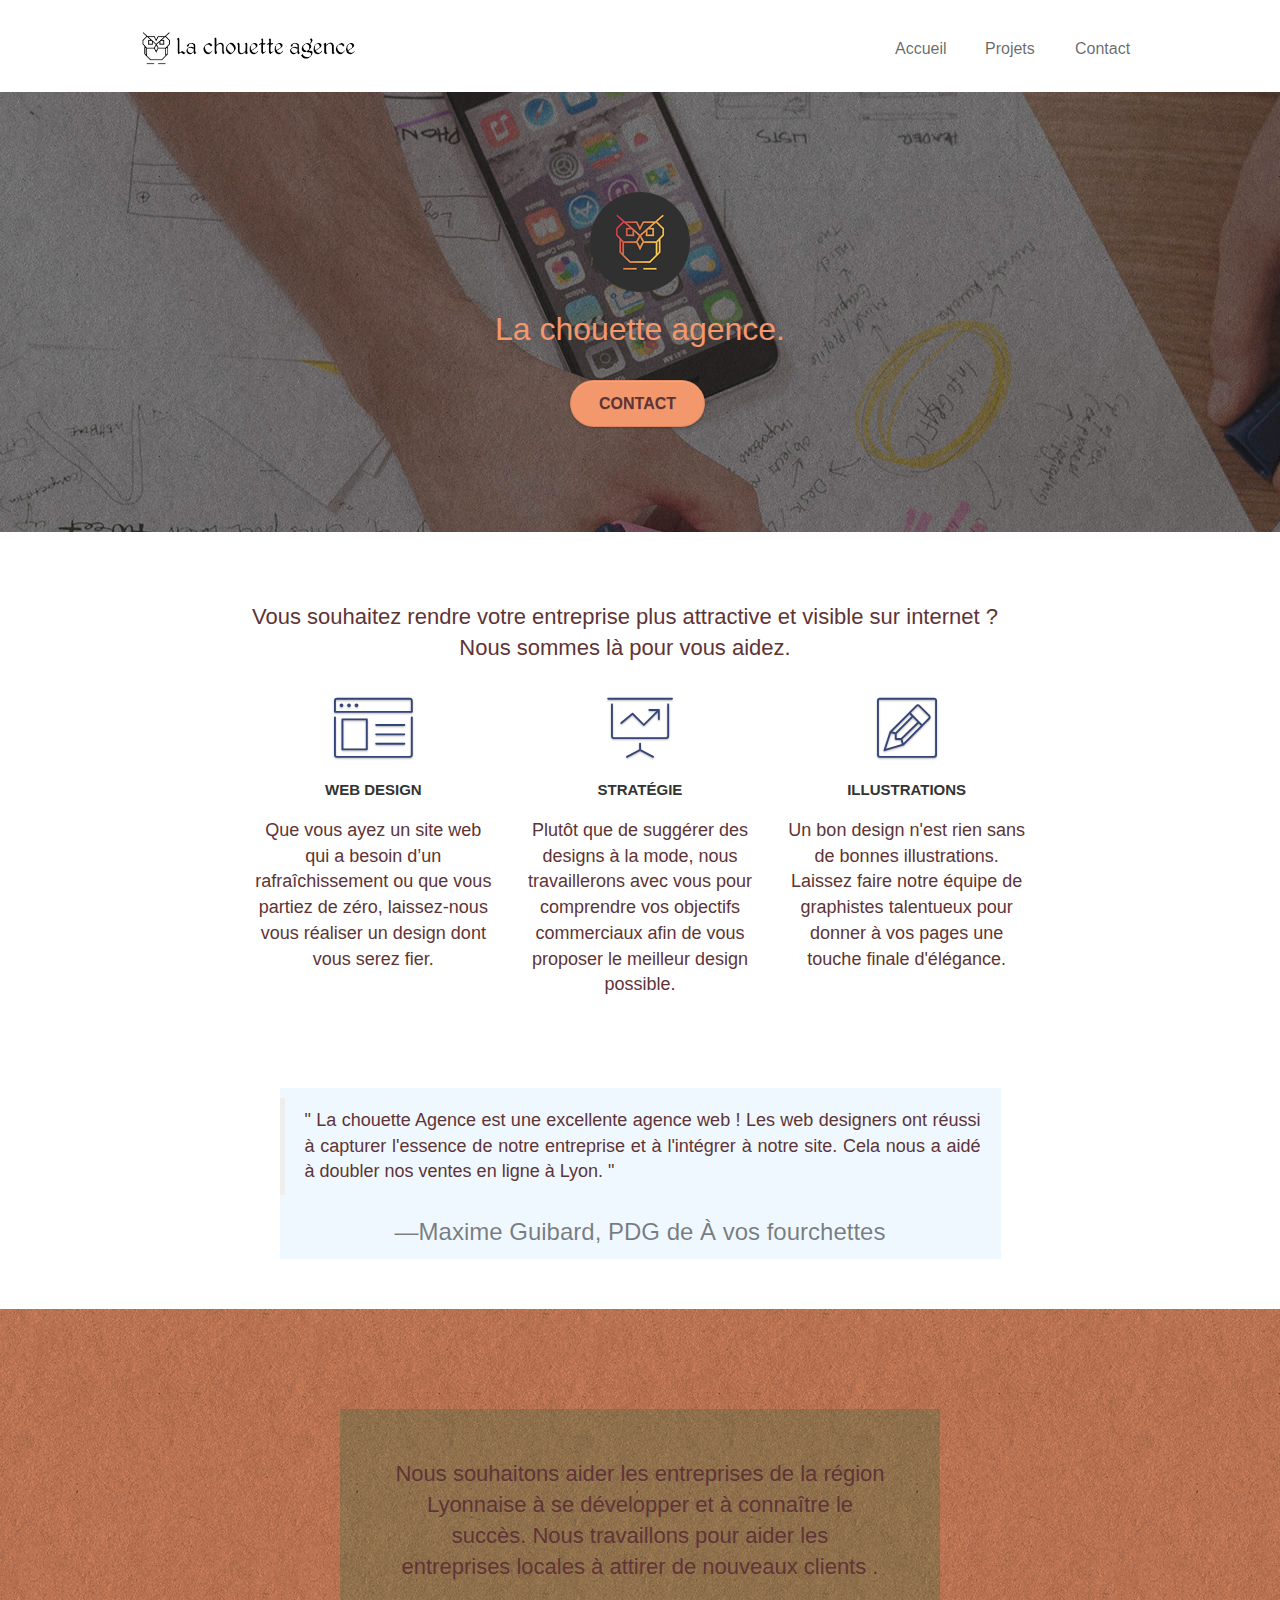
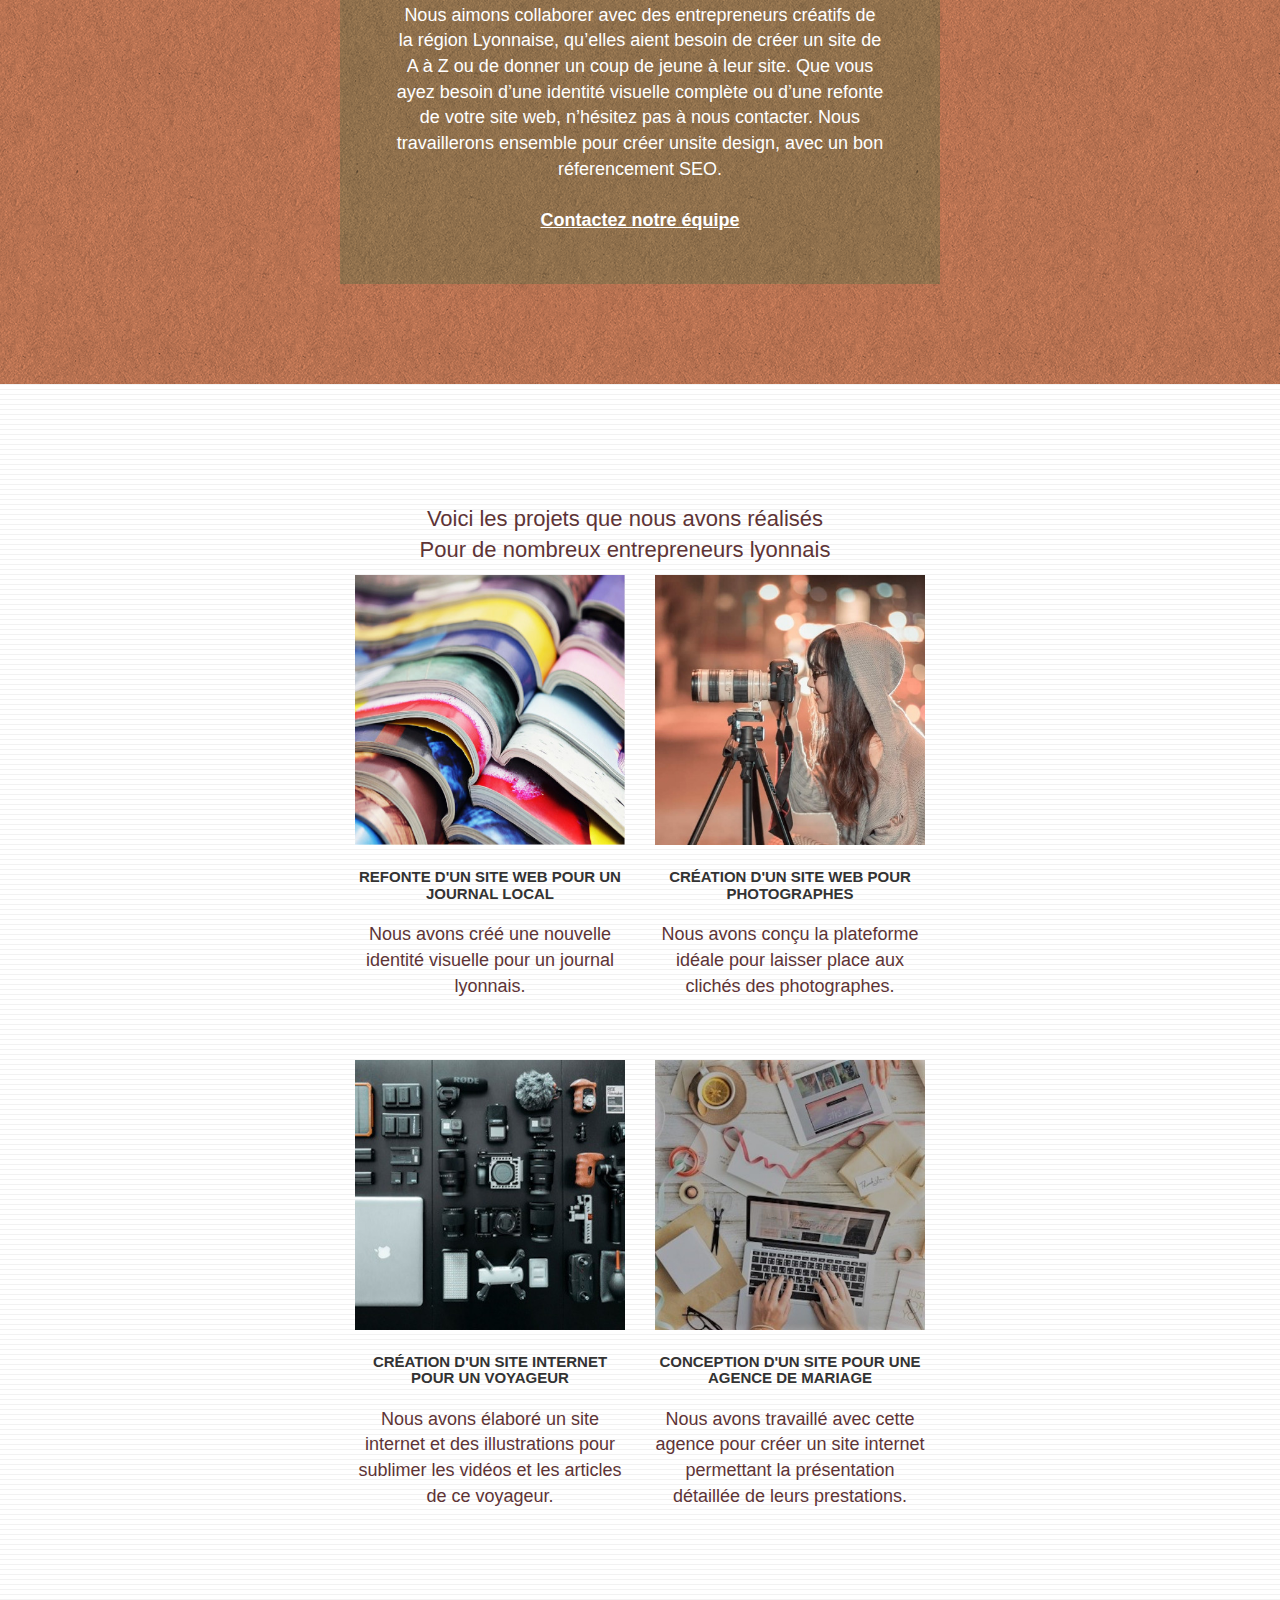
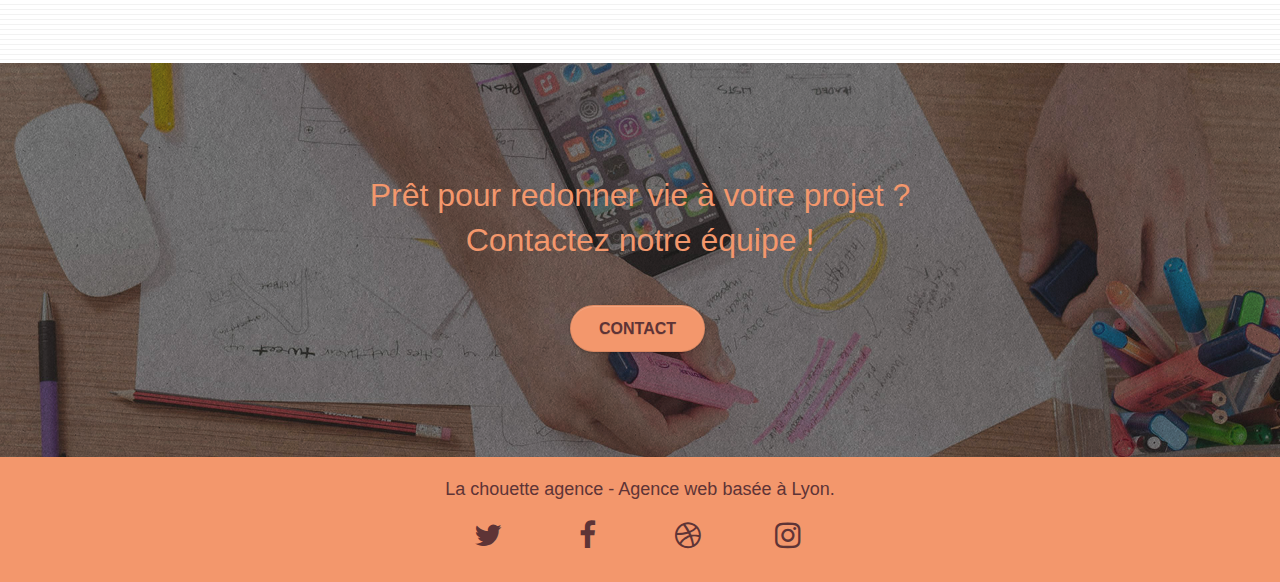
<file: index.html>
<!doctype html>
<html lang="fr">
	<head>
    	<meta charset="utf-8">
    	<meta name="description" content="Agence de création de site web et design lyon, notre entreprise vous accompagne dans la digitalisation de votre société, nos graphistes et nos développeurs web sauront répondre à vos attentes.">
    	<meta name="viewport" content="width=device-width, initial-scale=1.0, viewport-fit=cover">
    	<link rel="shortcut icon" type="image/png" href="favicon.jpg">
    
		<link rel="stylesheet" type="text/css" href="./css/bootstrap-min.css">
		<link rel="stylesheet" type="text/css" href="style-min.css">
		<link rel="stylesheet" type="text/css" href="./css/font-awesome-min.css">
		<link rel="stylesheet" type="text/css" href="./css/et-line-min.css">
	
		<title>La Chouette Agence - Entreprise de web design Lyon - Apporte des solutions digitales aux entrepreneurs</title>

		<!-- Balisage JSON-LD généré par l'outil d'aide au balisage de données structurées de Google -->
		<script type="application/ld+json">
			{
			"@context" : "http://schema.org",
			"@type" : "LocalBusiness",
			"name" : "La chouette agence",
			"image" : "http://www.googleusercontent.com/img/photo-agence.jpg",
			"telephone" : "0500000000",
			"email" : "contact@lachouetteagence.com",
			"address" : {
				"@type" : "PostalAddress",
				"streetAddress" : "2 place Sathonay",
				"addressLocality" : "Lyon",
				"addressCountry" : "France",
				"postalCode" : "69001"
			},
			"openingHoursSpecification" : {
				"@type" : "OpeningHoursSpecification",
				"dayOfWeek" : {
				"@type" : "DayOfWeek",
				"name" : "Lundi, Mardi, Mercredi, Jeudi, Vendredi"
				},
				"opens" : "2021-07-01T09:00",
				"closes" : "2021-07-01T18:00"
			},
			"url" : "https://romlabo.github.io/RomainLaborde_4_21062021/"
			}
		</script>
	<!-- Analytics -->
 
	<!-- Analytics END -->
	</head>

	<body>
		<!-- Principal conteneur -->
		<div class="page-container">
			<!-- bloc-0 -->
			<header class="bloc bgc-white l-bloc " id="bloc-0">
				<div class="container bloc-sm">
					<nav class="navbar row">
						<div class="navbar-header">
							<a class="navbar-brand" href="index.html"><img src="img/la-chouette-agence.png" alt="Logo et le nom de la société" height="40" /></a>
							<button id="nav-toggle" type="button" class="ui-navbar-toggle navbar-toggle" data-toggle="collapse" data-target=".navbar-1">
								<span class="sr-only">Toggle navigation</span><span class="icon-bar"></span><span class="icon-bar"></span><span class="icon-bar"></span>
							</button>
						</div>
						<div class="collapse navbar-collapse navbar-1 special-dropdown-nav">
							<ul class="site-navigation nav navbar-nav">
								<li>
									<a href="index.html">Accueil</a>
								</li>
								<li>
									<a href="#projets">Projets</a>
								</li>
								<li>
									<a href="contact.html">Contact</a>
								</li>
							</ul>
						</div>
					</nav>
				</div>
			</header>
			<!-- bloc-0 END -->

			<main>
				<!-- bloc-1-presentation -->
				<section class="bloc bgc-dark-slate-blue bg-banniere d-bloc bg-t-edge bloc-bg-texture texture-paper b-parallax" id="bloc-1-hero">
					<div class="container bloc-lg">
						<div class="row tight-width-whitespace">
							<div class="col-sm-12">
								<img src="img/logo.png" class="center-block image-resize-mode" width="100" alt="Logo de La Chouette Agence" />
								<h1 class="text-center hero-bloc-text tc-white ">
									La chouette agence.
								</h1>
								<div class="text-center">
									<a href="contact.html" class="btn btn-lg btn-clean btn-rd cta-hero btn-atomic-tangerine" id="cta-hero">Contact</a>
								</div>
							</div>
						</div>
					</div>
				</section>
				<!-- bloc-1-presentation END -->

				<!-- bloc-2-services -->
				<section class="bloc bgc-white l-bloc" id="bloc-2-services">
					<div class="container bloc-md">
						<h2 class="row col-sm-12 text-center">Vous souhaitez rendre votre <strong>entreprise plus attractive et visible sur internet ?</strong><br>Nous sommes là pour <strong>vous aidez</strong>.</h2>
						<div class="row voffset-lg med-width-whitespace">
							<div class="col-sm-4">
								<div class="text-center">
									<span class="et-icon-browser sm-shadow icon-dark-slate-blue icons icon-lg"></span>
								</div>
								<h3 class="mg-md text-center">
									Web design
								</h3>
								<p class="text-center ">
									Que vous ayez un <strong>site web</strong> qui a besoin d&rsquo;un rafraîchissement ou que vous partiez de zéro, laissez-nous vous <strong>réaliser un design</strong> dont vous serez fier.
								</p>
							</div>
							<div class="col-sm-4">
								<div class="text-center">
									<span class="et-icon-presentation sm-shadow icon-dark-slate-blue icons icon-lg"></span>
								</div>
								<h3 class="mg-md text-center">
									Stratégie
								</h3>
								<p class="text-center ">
									Plutôt que de suggérer des <strong>designs à la mode</strong>, nous travaillerons avec vous pour comprendre vos objectifs commerciaux afin de vous proposer le <strong>meilleur design</strong> possible.<br>
								</p>
							</div>
							<div class="col-sm-4">
								<div class="text-center">
									<span class="et-icon-edit sm-shadow icon-dark-slate-blue icons icon-lg"></span>
								</div>
								<h3 class="mg-md text-center">
									Illustrations
								</h3>
								<p class="text-center ">
									Un bon design n'est rien sans de bonnes illustrations. Laissez faire notre <strong>équipe de graphistes</strong> talentueux pour donner à vos pages une touche finale d'élégance.
								</p>
							</div>
						</div>
						<div class="row voffset-lg voffset">
							<figure class="citation center-block">
								<blockquote>
									<p>" La chouette Agence est une <strong>excellente agence web</strong> ! Les <strong>web designers</strong> ont réussi à <strong>capturer l'essence de notre entreprise</strong> et à l'intégrer à notre site. Cela nous a aidé à doubler nos ventes en ligne à Lyon. "</p>
								</blockquote>
								<figcaption>—Maxime Guibard, PDG de À vos fourchettes</figcaption>
							</figure>
						</div>
					</div>
				</section>
				<!-- bloc-2-services END -->

				<!-- bloc-3-what-i-do -->
				<section  class="bloc tc-white bgc-atomic-tangerine bg-presentation d-bloc bloc-bg-texture texture-paper b-parallax" id="bloc-3-what-i-do">
					<div class="container bloc-lg">
						<div class="row tight-width-whitespace black-background">
							<div class="col-sm-12">
								<h2 class="mg-md text-center">
									Nous souhaitons aider les <strong>entreprises de la région Lyonnaise</strong> à se développer et à connaître le succès. Nous travaillons pour aider les entreprises locales à attirer de nouveaux clients .<br>
								</h2>
								<p class="text-center white">
									Nous aimons collaborer avec des entrepreneurs créatifs de la <strong>région Lyonnaise</strong>,
									qu’elles aient besoin de créer un site de A à Z ou de donner un coup de jeune à leur site.
									Que vous ayez besoin d’une identité visuelle complète ou d’une refonte de votre site web, n’hésitez pas à nous contacter. 
									Nous travaillerons ensemble pour créer un<strong>site design</strong>, avec un bon réferencement SEO. <br><br>
									<a class="ltc-white bold-link" href="contact.html">Contactez notre équipe</a><br>
								</p>
							</div>
						</div>
					</div>
				</section>
				<!-- bloc-3-what-i-do END -->

				<!-- bloc-4-portfolio -->
				<section class="bloc bgc-white bg-lines-h2-bg bg-repeat l-bloc" id="bloc-4-portfolio">
					<div class="container bloc-lg" id="projets">
						<h2 class="row col-sm-12 text-center">Voici les projets que nous avons réalisés<br>Pour de nombreux entrepreneurs lyonnais</h2>
						<div class="row tight-width-whitespace portfolio-row">
							<div class="col-sm-6">
								<a href="#" data-lightbox="img/1.jpg" data-gallery-id="gallery-1" data-caption="Refonte d'un site web pour un journal local" data-frame="snapshot-lb"><img src="img/1.jpg" alt="Illustration pour le projet de refonte d'un site web pour un journal local" class="img-responsive portfolio-thumb" /></a>
								<h3 class="mg-md text-center">
									Refonte d'un site web pour un journal local
								</h3>
								<p class="text-center">
									Nous avons créé une nouvelle identité visuelle pour un journal lyonnais.
								</p>
							</div>
							<div class="col-sm-6">
								<a href="#" data-lightbox="img/2.jpg" data-gallery-id="gallery-1" data-caption="Création d'un site web pour photographes" data-frame="snapshot-lb"><img src="img/2.jpg" class="img-responsive portfolio-thumb" alt="Illustration pour le projet de création d'un site web pour photographes" /></a>
								<h3 class="mg-md text-center">
									Création d'un site web pour photographes
								</h3>
								<p class="text-center">
									Nous avons conçu la plateforme idéale pour laisser place aux clichés des photographes.
								</p>
							</div>
						</div>
						<div class="row tight-width-whitespace portfolio-row">
							<div class="col-sm-6">
								<a href="#" data-lightbox="img/3.jpg" data-gallery-id="gallery-1" data-caption="Création d'un site internet pour un voyageur" data-frame="snapshot-lb"><img src="img/3.jpg" class="img-responsive portfolio-thumb" alt="Illustration pour le projet de création d'un site internet pour un voyageur"/></a>
								<h3 class="mg-md text-center">
									Création d'un site internet pour un voyageur
								</h3>
								<p class="text-center">
									Nous avons élaboré un site internet et des illustrations pour sublimer les vidéos et les articles de ce voyageur.
								</p>
							</div>
							<div class="col-sm-6">
								<a href="#" data-lightbox="img/4.jpg" data-gallery-id="gallery-1" data-caption="Conception d'un site pour une agence de mariage" data-frame="snapshot-lb"><img src="img/4.jpg" class="img-responsive portfolio-thumb" alt="Illustration pour le projet de conception d'un site pour une agence de mariage" /></a>
								<h3 class="mg-md text-center">
									Conception d'un site pour une agence de mariage
								</h3>
								<p class="text-center">
									Nous avons travaillé avec cette agence pour créer un site internet permettant la présentation détaillée de leurs prestations.
								</p>
							</div>
						</div>
					</div>
				</section>
				<!-- bloc-4-portfolio END -->

				<!-- bloc-5-cta -->
				<section class="bloc bgc-dark-slate-blue bg-banniere d-bloc bloc-bg-texture texture-paper" id="bloc-5-cta">
					<div class="container bloc-lg">
						<div class="row">
							<div class="col-sm-12">
								<h2 class="mg-md hero-bloc-text text-center tc-white">
									Prêt pour redonner vie à votre projet ?<br>Contactez notre équipe !
								</h2>
								<div class="col-sm-12 text-center">
									<a href="contact.html" class="btn btn-atomic-tangerine btn-clean btn-rd btn-lg cta-hero">Contact</a>
								</div>
							</div>
						</div>
					</div>
				</section>
				<!-- bloc-5-cta END -->

				<!-- ScrollToTop Button -->
				<a class="bloc-button btn btn-d scrollToTop" onclick="scrollToTarget('1')"><span class="fa fa-chevron-up"></span></a>
				<!-- ScrollToTop Button END-->
			</main>

			<!-- Footer - bloc-8 -->
			<footer class="bloc bgc-atomic-tangerine d-bloc" id="bloc-8">
				<div class="container bloc-sm">
					<div class="row">
						<div class="col-sm-12">
							<p class="text-center">
								La chouette agence - Agence web basée à Lyon.<br>
							</p>
							<div class="row row-no-gutters social">
								<div class="col-sm-3">
									<div class="text-center">
										<a class="social" title="Twitter" href="https://twitter.com"><span class="fa fa-twitter icon-md btn"></span></a>
									</div>
								</div>
								<div class="col-sm-3">
									<div class="text-center">
										<a class="social" title="Facebook" href="https://fr-fr.facebook.com"><span class="fa fa-facebook icon-md btn"></span></a>
									</div>
								</div>
								<div class="col-sm-3">
									<div class="text-center">
										<a class="social" title="Dribbble" href="https://dribbble.com"><span class="fa fa-dribbble icon-md btn"></span></a>
									</div>
								</div>
								<div class="col-sm-3">
									<div class="text-center">
										<a class="social" title="Instagram" href="https://www.instagram.com"><span class="fa fa-instagram icon-md btn"></span></a>
									</div>
								</div>
							</div>
						</div>
					</div>
				</div>
			</footer>
			<!-- Footer - bloc-8 END -->
		</div>
		<!-- Principal conteneur END -->
    
		<script src="./js/jquery-2.1.0-min.js"></script>
		<script src="./js/bootstrap-min.js"></script>
		<script src="./js/blocs-min.js"></script>
		<script src="./js/jquery.touchSwipe-min.js" defer></script>
		<script src="./js/gmaps-min.js"></script>    

	</body>
</html>
</file>
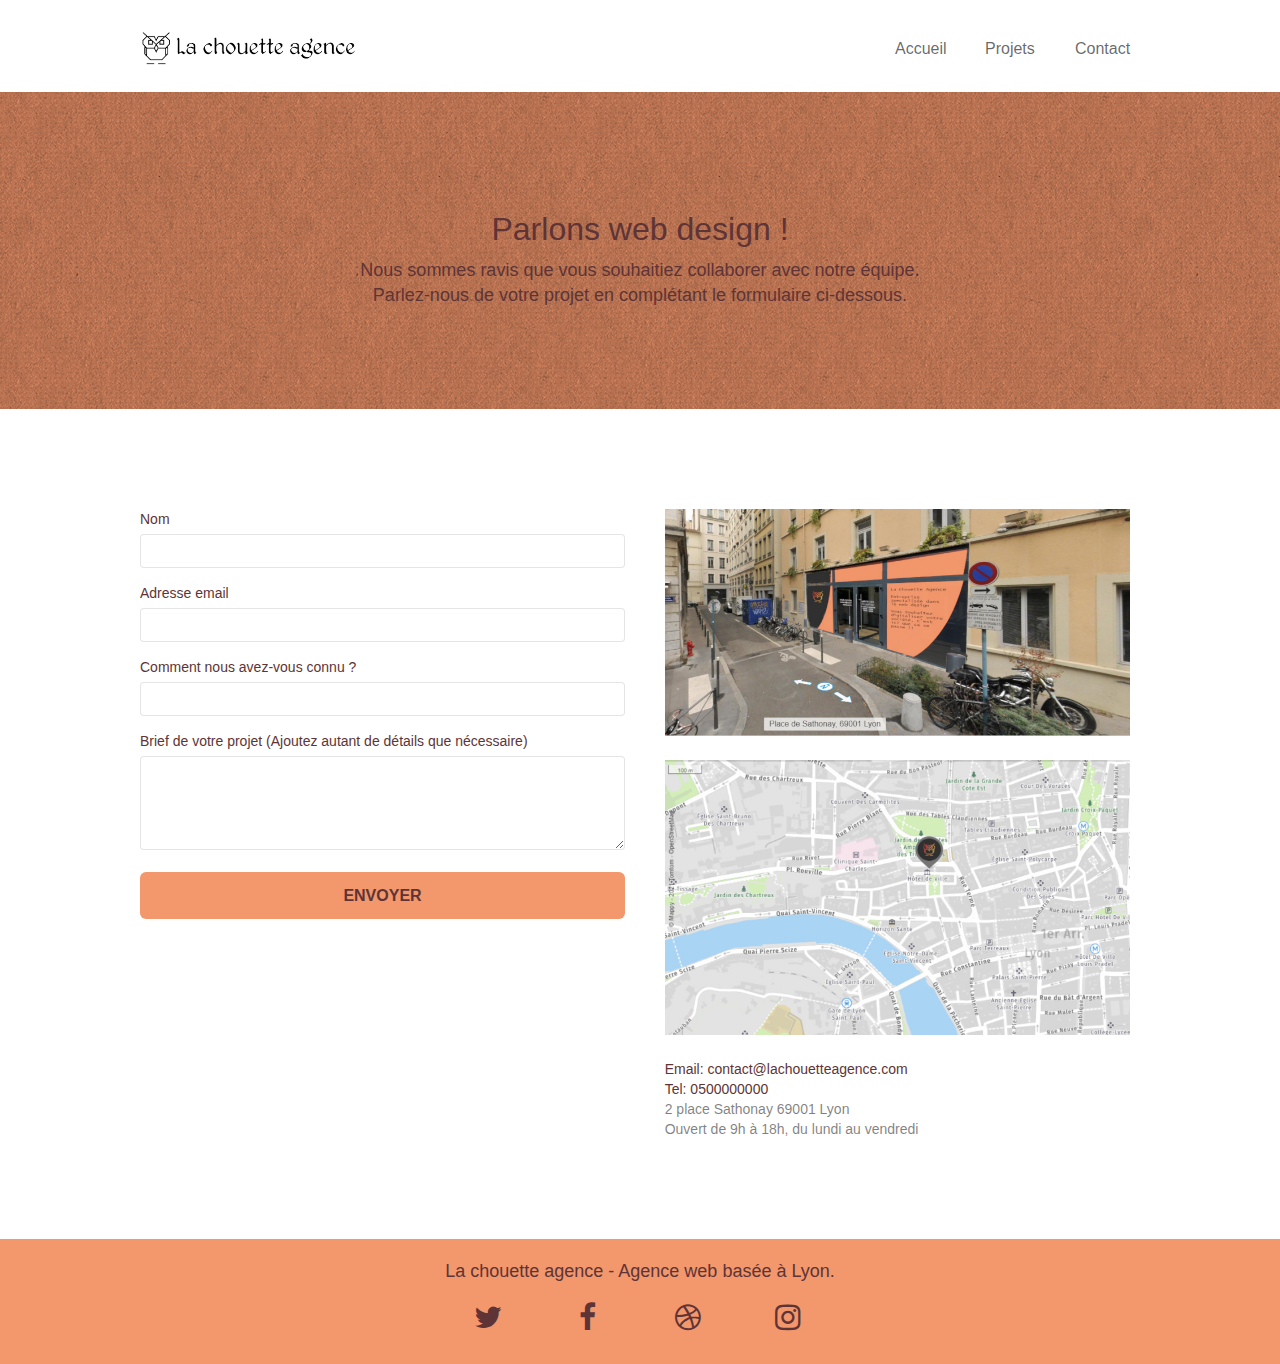
<file: contact.html>
<!doctype html>
<html lang="fr">
	<head>
		<meta charset="utf-8">
		<meta name="description" content="Agence de création de site web et design lyon, notre entreprise vous accompagne dans la digitalisation de votre société, nos graphistes et nos développeurs web sauront répondre à vos attentes.">
		<meta name="viewport" content="width=device-width, initial-scale=1.0, viewport-fit=cover">
		<link rel="shortcut icon" type="image/png" href="favicon.jpg">
		
		<link rel="stylesheet" type="text/css" href="./css/bootstrap-min.css">
		<link rel="stylesheet" type="text/css" href="style-min.css">
		<link rel="stylesheet" type="text/css" href="./css/font-awesome-min.css">
		<link rel="stylesheet" type="text/css" href="./css/et-line-min.css">
		
		<title>La Chouette Agence - Agence de web design, Spécialiste en ux design à lyon</title>

		<!-- Balisage JSON-LD généré par l'outil d'aide au balisage de données structurées de Google -->
		<script type="application/ld+json">
			{
			"@context" : "http://schema.org",
			"@type" : "LocalBusiness",
			"name" : "La chouette agence",
			"image" : "http://www.googleusercontent.com/img/photo-agence.jpg",
			"telephone" : "0500000000",
			"email" : "contact@lachouetteagence.com",
			"address" : {
				"@type" : "PostalAddress",
				"streetAddress" : "2 place Sathonay",
				"addressLocality" : "Lyon",
				"addressCountry" : "France",
				"postalCode" : "69001"
			},
			"openingHoursSpecification" : {
				"@type" : "OpeningHoursSpecification",
				"dayOfWeek" : {
				"@type" : "DayOfWeek",
				"name" : "Lundi, Mardi, Mercredi, Jeudi, Vendredi"
				},
				"opens" : "2021-07-01T09:00",
				"closes" : "2021-07-01T18:00"
			},
			"url" : "https://romlabo.github.io/RomainLaborde_4_21062021/"
			}
		</script>

	<!-- Analytics -->
	<!-- Analytics END -->
	</head>

	<body>
		<!-- Principal conteneur -->
		<div class="page-container">
			<!-- bloc-0 -->
			<header class="bloc bgc-white l-bloc " id="bloc-0">
				<div class="container bloc-sm">
					<nav class="navbar row">
						<div class="navbar-header">
							<a class="navbar-brand" href="index.html"><img src="img/la-chouette-agence.png" alt="Logo et nom de la société" height="40" /></a>
							<button id="nav-toggle" type="button" class="ui-navbar-toggle navbar-toggle" data-toggle="collapse" data-target=".navbar-1">
								<span class="sr-only">Toggle navigation</span><span class="icon-bar"></span><span class="icon-bar"></span><span class="icon-bar"></span>
							</button>
						</div>
						<div class="collapse navbar-collapse navbar-1 special-dropdown-nav">
							<ul class="site-navigation nav navbar-nav">
								<li>
									<a href="index.html">Accueil</a>
								</li>
								<li>
									<a href="index.html#projets">Projets</a>
								</li>
								<li>
									<a href="contact.html">Contact</a>
								</li>
							</ul>
						</div>
					</nav>
				</div>
			</header>
			<!-- bloc-0 END -->

			<main>
				<!-- bloc-6 -->
				<section class="bloc bg-dots-bg bg-repeat bgc-atomic-tangerine bloc-bg-texture texture-paper" id="bloc-6">
					<div class="container bloc-lg">
						<div class="row">
							<div class="col-sm-12">
								<h1 class="text-center hero-bloc-text">
									Parlons web design !
								</h1>
								<p class="text-center mg-lg tight-width-whitespace">
									Nous sommes ravis que vous souhaitiez collaborer avec notre équipe.<br>
									Parlez-nous de votre projet en complétant le formulaire ci-dessous.
								</p>
							</div>
						</div>
					</div>
				</section>
				<!-- bloc-6 END -->
		
				<!-- bloc-7 -->
				<div class="bloc bgc-white l-bloc" id="bloc-7">
					<div class="container bloc-lg">
						<div class="row">
							<div class="col-sm-6">
								<form id="form_1" >
									<div class="form-group">
										<label for="name">
											Nom
										</label>
										<input id="name" class="form-control" required />
									</div>
									<div class="form-group">
										<label for="email">
											Adresse email
										</label>
										<input id="email" class="form-control" type="email" required />
									</div>
									<div class="form-group">
										<label for="input_504">
											Comment nous avez-vous connu ?
										</label>
										<input class="form-control" required id="input_504" />
									</div>
									<div class="form-group">
										<label for="message">
											Brief de votre projet (Ajoutez autant de détails que nécessaire)<br>
										</label><textarea id="message" class="form-control" rows="4" cols="50"></textarea>
									</div> 
									<button form="form_1" class="bloc-button btn btn-lg btn-block cta-hero btn-atomic-tangerine" type="submit">
										Envoyer
									</button>
								</form>
							</div>
							<div class="col-sm-6">
								<address>
									<a href="#" data-lightbox="img/photo-agence.jpg"  data-caption="photo de l'agence" data-frame="snapshot-lb"><img src="img/photo-agence.jpg" class="img-responsive portfolio-thumb" alt="photo de l'agence" /></a>
									<a href="#" data-lightbox="img/localisation.jpg"  data-caption="plan d'accés à l'agence" data-frame="snapshot-lb"><img src="img/localisation.jpg" class="img-responsive portfolio-thumb" alt="plan d'accés à l'agence" /></a>
									<a href="mailto:contact@lachouetteagence.com">Email: contact@lachouetteagence.com</a><br><a href="tel:0500000000">Tel: 0500000000</a><br>2 place Sathonay 69001 Lyon<br>Ouvert de 9h à 18h, du lundi au vendredi<br>
								</address>
							</div>
						</div>
					</div>
				</div>
				<!-- bloc-7 END -->
		
				<!-- ScrollToTop Button -->
				<a class="bloc-button btn btn-d scrollToTop" onclick="scrollToTarget('1')"><span class="fa fa-chevron-up"></span></a>
				<!-- ScrollToTop Button END-->
			</main>

			<!-- Footer - bloc-8 -->
			<footer class="bloc bgc-atomic-tangerine d-bloc" id="bloc-8">
				<div class="container bloc-sm">
					<div class="row">
						<div class="col-sm-12">
							<p class="text-center">
								La chouette agence - Agence web basée à Lyon.<br>
							</p>
							<div class="row row-no-gutters social">
								<div class="col-sm-3">
									<div class="text-center">
										<a class="social" title="Twitter" href="https://twitter.com"><span class="fa fa-twitter icon-md btn"></span></a>
									</div>
								</div>
								<div class="col-sm-3">
									<div class="text-center">
										<a class="social" title="Facebook" href="https://fr-fr.facebook.com"><span class="fa fa-facebook icon-md btn"></span></a>
									</div>
								</div>
								<div class="col-sm-3">
									<div class="text-center">
										<a class="social" title="Dribbble" href="https://dribbble.com"><span class="fa fa-dribbble icon-md btn"></span></a>
									</div>
								</div>
								<div class="col-sm-3">
									<div class="text-center">
										<a class="social" title="Instagram" href="https://www.instagram.com"><span class="fa fa-instagram icon-md btn"></span></a>
									</div>
								</div>
							</div>
						</div>
					</div>
				</div>
			</footer>
			<!-- Footer - bloc-8 END -->
		</div>
			
		<!-- Principal conteneur END -->

		<script src="./js/jquery-2.1.0-min.js"></script>
		<script src="./js/bootstrap-min.js"></script>
		<script src="./js/blocs-min.js"></script>
		<script src="./js/jqBootstrapValidation-min.js"></script>
		<script src="./js/formHandler-min.js"></script>

	</body>
</html>
</file>
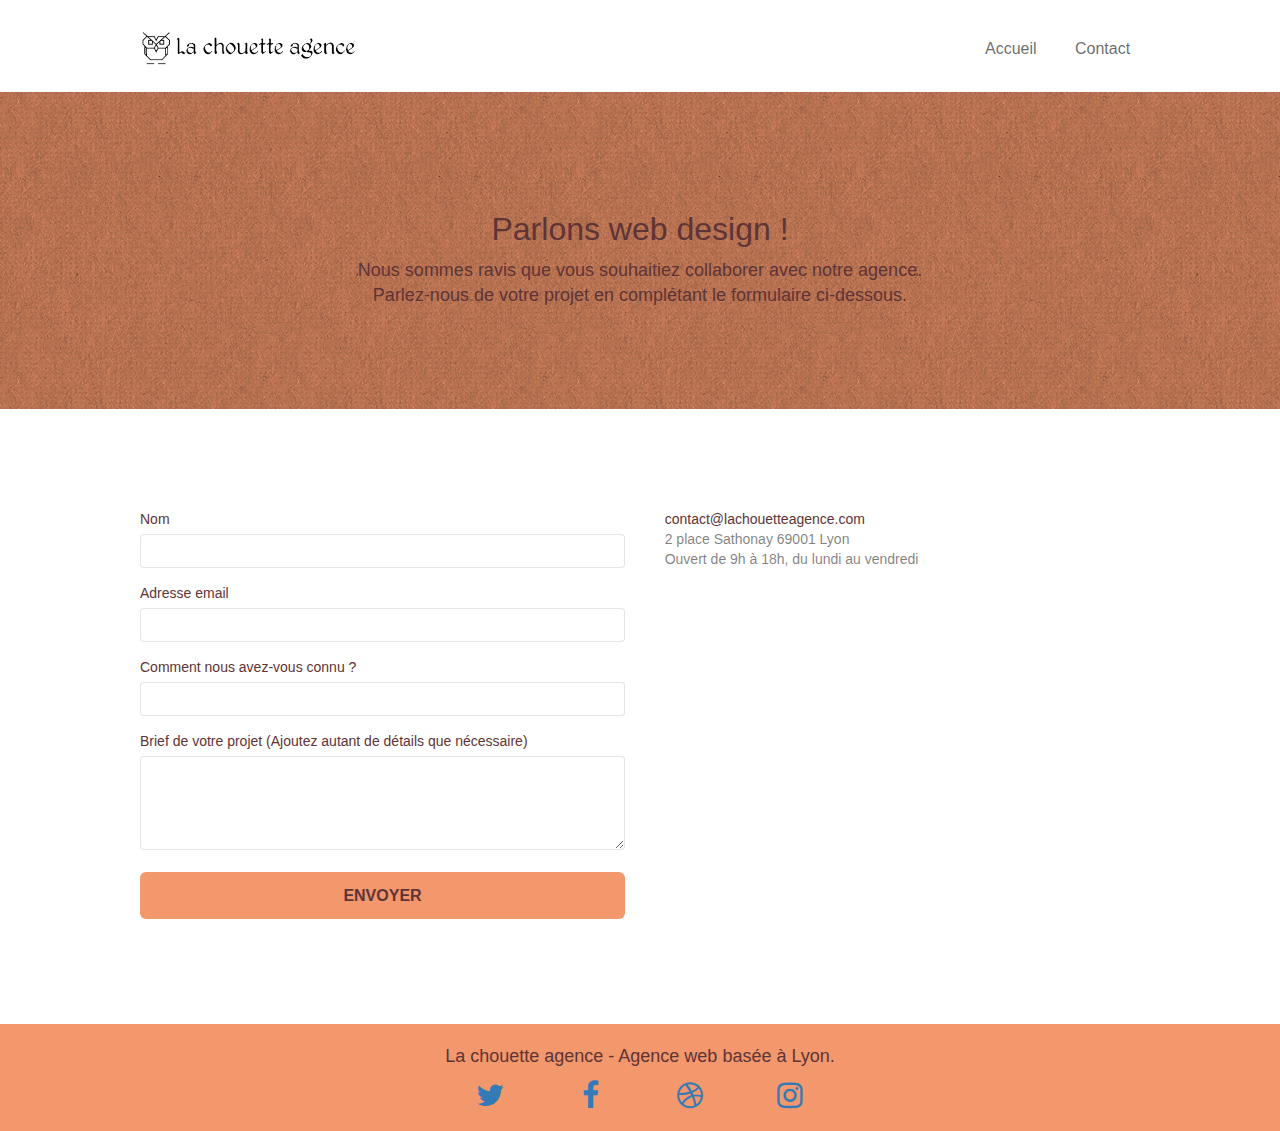
<file: page2.html>
<!doctype html>
<html lang="fr">
	<head>
		<meta charset="utf-8">
		<meta name="keywords" content="">
		<meta name="description" content="">
		<meta name="viewport" content="width=device-width, initial-scale=1.0, viewport-fit=cover">
		<link rel="shortcut icon" type="image/png" href="favicon.jpg">
		
		<link rel="stylesheet" type="text/css" href="./css/bootstrap.css">
		<link rel="stylesheet" type="text/css" href="style.css">
		<link rel="stylesheet" type="text/css" href="./css/font-awesome.css">
		<link rel="stylesheet" type="text/css" href="./css/et-line.css">
		
		<title>La Chouette Agence - Contact</title>

	<!-- Analytics -->
	<!-- Analytics END -->
	</head>

	<body>
		<!-- Principal conteneur -->
		<div class="page-container">
			<!-- bloc-0 -->
			<header class="bloc bgc-white l-bloc " id="bloc-0">
				<div class="container bloc-sm">
					<nav class="navbar row">
						<div class="navbar-header">
							<a class="navbar-brand" href="index.html"><img src="img/la-chouette-agence.png" alt="atlanta web design logo" height="40" /></a>
							<button id="nav-toggle" type="button" class="ui-navbar-toggle navbar-toggle" data-toggle="collapse" data-target=".navbar-1">
								<span class="sr-only">Toggle navigation</span><span class="icon-bar"></span><span class="icon-bar"></span><span class="icon-bar"></span>
							</button>
						</div>
						<div class="collapse navbar-collapse navbar-1 special-dropdown-nav">
							<ul class="site-navigation nav navbar-nav">
								<li>
									<a href="index.html">Accueil</a>
								</li>
								<li>
									<a href="page2.html">Contact</a>
								</li>
							</ul>
						</div>
					</nav>
				</div>
			</header>
			<!-- bloc-0 END -->

			<main>
				<!-- bloc-6 -->
				<section class="bloc bg-dots-bg bg-repeat bgc-atomic-tangerine bloc-bg-texture texture-paper" id="bloc-6">
					<div class="container bloc-lg">
						<div class="row">
							<div class="col-sm-12">
								<h1 class="text-center hero-bloc-text">
									Parlons web design !
								</h1>
								<p class="text-center mg-lg tight-width-whitespace">
									Nous sommes ravis que vous souhaitiez collaborer avec notre agence.<br>
									Parlez-nous de votre projet en complétant le formulaire ci-dessous.
								</p>
							</div>
						</div>
					</div>
				</section>
				<!-- bloc-6 END -->
		
				<!-- bloc-7 -->
				<section class="bloc bgc-white l-bloc" id="bloc-7">
					<div class="container bloc-lg">
						<div class="row">
							<div class="col-sm-6">
								<form id="form_1" role="contact" aria-labelledby="formulaire de contact" novalidate success-msg="Your message has been sent." fail-msg="Sorry it seems that our mail server is not responding, Sorry for the inconvenience!">
									<div class="form-group">
										<label for="name">
											Nom
										</label>
										<input id="name" class="form-control" required aria-required=true/>
									</div>
									<div class="form-group">
										<label for="email">
											Adresse email
										</label>
										<input id="email" class="form-control" type="email" required  aria-required=true/>
									</div>
									<div class="form-group">
										<label for="input_504">
											Comment nous avez-vous connu ?
										</label>
										<input class="form-control" type="email" required id="input_504" aria-required=true />
									</div>
									<div class="form-group">
										<label for="message">
											Brief de votre projet (Ajoutez autant de détails que nécessaire)<br>
										</label><textarea id="message" class="form-control" rows="4" cols="50" required aria-required=true></textarea>
									</div> 
									<button form="form_1" class="bloc-button btn btn-lg btn-block cta-hero btn-atomic-tangerine" type="submit">
										Envoyer
									</button>
								</form>
							</div>
							<div class="col-sm-6">
								<address>
									<a href="mailto:contact@lachouetteagence.com">contact@lachouetteagence.com</a><br>2 place Sathonay 69001 Lyon<br>Ouvert de 9h à 18h, du lundi au vendredi<br>
								</address>
							</div>
						</div>
					</div>
				</section>
				<!-- bloc-7 END -->
		
				<!-- ScrollToTop Button -->
				<a class="bloc-button btn btn-d scrollToTop" onclick="scrollToTarget('1')"><span class="fa fa-chevron-up"></span></a>
				<!-- ScrollToTop Button END-->
			</main>

			<!-- Footer - bloc-8 -->
			<footer class="bloc bgc-atomic-tangerine d-bloc" id="bloc-8">
				<div class="container bloc-sm">
					<div class="row">
						<div class="col-sm-12">
							<p class="text-center">
								La chouette agence - Agence web basée à Lyon.<br>
							</p>
							<div class="row row-no-gutters social">
								<div class="col-sm-3">
									<div class="text-center">
										<a class="social" title="Twitter" href="https://twitter.com"><span class="fa fa-twitter icon-md"></span></a>
									</div>
								</div>
								<div class="col-sm-3">
									<div class="text-center">
										<a class="social" title="Facebook" href="https://fr-fr.facebook.com"><span class="fa fa-facebook icon-md"></span></a>
									</div>
								</div>
								<div class="col-sm-3">
									<div class="text-center">
										<a class="social" title="Dribbble" href="https://dribbble.com"><span class="fa fa-dribbble icon-md"></span></a>
									</div>
								</div>
								<div class="col-sm-3">
									<div class="text-center">
										<a class="social" title="Instagram" href="https://www.instagram.com"><span class="fa fa-instagram icon-md"></span></a>
									</div>
								</div>
							</div>
						</div>
					</div>
				</div>
			</footer>
			<!-- Footer - bloc-8 END -->
		</div>
			
		<!-- Principal conteneur END -->

		<script src="./js/jquery-2.1.0.js"></script>
		<script src="./js/bootstrap.js"></script>
		<script src="./js/blocs.js"></script>
		<script src="./js/jqBootstrapValidation.js"></script>
		<script src="./js/formHandler.js"></script>

	</body>
</html>
</file>
<file: style-min.css>
body{margin:0;padding:0;background:#FFF;overflow-x:hidden;-webkit-font-smoothing:antialiased;-moz-osx-font-smoothing:grayscale}a,button{transition:all .3s ease-in-out;outline:none!important}a:hover{text-decoration:none;cursor:pointer}#page-loading-blocs-notifaction{position:fixed;top:0;bottom:0;width:100%;z-index:100000;background:url("img/pageload-spinner.gif") no-repeat center center}.bloc{width:100%;clear:both;background:50% 50% no-repeat;padding:0 50px;-webkit-background-size:cover;-moz-background-size:cover;-o-background-size:cover;background-size:cover;position:relative}.bloc .container{padding-left:0;padding-right:0}.bloc-lg{padding:100px 50px}.bloc-md{padding:50px}.bloc-sm{padding:20px 50px}.bg-center,.bg-l-edge,.bg-r-edge,.bg-t-edge,.bg-b-edge,.bg-tl-edge,.bg-bl-edge,.bg-tr-edge,.bg-br-edge,.bg-repeat{-webkit-background-size:auto!important;-moz-background-size:auto!important;-o-background-size:auto!important;background-size:auto!important}.bg-repeat{background:repeat}.bg-t-edge{background:top no-repeat}.bloc-bg-texture::before{content:"";background-size:2px 2px;position:absolute;top:0;bottom:0;left:0;right:0}.texture-paper::before{background:url("img/texture-paper.png");background-size:280px 280px}.b-parallax{background-attachment:fixed}.d-bloc{color:rgba(255,255,255,.7)}.d-bloc button:hover{color:rgba(255,255,255,.9)}.d-bloc .icon-round,.d-bloc .icon-square,.d-bloc .icon-rounded,.d-bloc .icon-semi-rounded-a,.d-bloc .icon-semi-rounded-b{border-color:rgba(255,255,255,.9)}.d-bloc .divider-h span{border-color:rgba(255,255,255,.2)}.d-bloc .a-btn:hover,.d-bloc .navbar a:hover,.d-bloc .navbar-brand:hover,.d-bloc a:hover .icon-sm,.d-bloc a:hover .icon-md,.d-bloc a:hover .icon-lg,.d-bloc a:hover .icon-xl,.d-bloc h1 a:hover,.d-bloc h2 a:hover,.d-bloc h3 a:hover,.d-bloc h4 a:hover,.d-bloc h5 a:hover,.d-bloc h6 a:hover,.d-bloc p a:hover{color:rgb(15,5,5)}.d-bloc .navbar-toggle .icon-bar{background:#000}.d-bloc .btn-wire,.d-bloc .btn-wire:hover{color:rgba(255,255,255,1);border-color:rgba(255,255,255,1)}.d-bloc .panel{color:rgba(0,0,0,.5)}.d-bloc .panel button:hover{color:rgba(0,0,0,.7)}.d-bloc .panel icon{border-color:rgba(0,0,0,.7)}.d-bloc .panel .divider-h span{border-color:rgba(0,0,0,.1)}.d-bloc .panel .a-btn{color:rgba(0,0,0,.6)}.d-bloc .panel .a-btn:hover{color:rgba(0,0,0,1)}.d-bloc .panel .btn-wire,.d-bloc .panel .btn-wire:hover{color:rgba(0,0,0,.7);border-color:rgba(0,0,0,.3)}.d-bloc .panel,.l-bloc{color:rgba(0,0,0,.5)}.d-bloc .panel button:hover,.l-bloc button:hover{color:rgba(0,0,0,.7)}.l-bloc .icon-round,.l-bloc .icon-square,.l-bloc .icon-rounded,.l-bloc .icon-semi-rounded-a,.l-bloc .icon-semi-rounded-b{border-color:rgba(0,0,0,.7)}.d-bloc .panel .divider-h span,.l-bloc .divider-h span{border-color:rgba(0,0,0,.1)}.d-bloc .panel .a-btn,.l-bloc .a-btn,.l-bloc .navbar a,.l-bloc .navbar-brand,.l-bloc a .icon-sm,.l-bloc a .icon-md,.l-bloc a .icon-lg,.l-bloc a .icon-xl,.l-bloc h1 a,.l-bloc h2 a,.l-bloc h3 a,.l-bloc h4 a,.l-bloc h5 a,.l-bloc h6 a,.l-bloc p a{color:rgba(0,0,0,.6)}.d-bloc .panel .a-btn:hover,.l-bloc .a-btn:hover,.l-bloc .navbar a:hover,.l-bloc .navbar-brand:hover,.l-bloc a:hover .icon-sm,.l-bloc a:hover .icon-md,.l-bloc a:hover .icon-lg,.l-bloc a:hover .icon-xl,.l-bloc h1 a:hover,.l-bloc h2 a:hover,.l-bloc h3 a:hover,.l-bloc h4 a:hover,.l-bloc h5 a:hover,.l-bloc h6 a:hover,.l-bloc p a:hover{color:rgba(0,0,0,1)}.l-bloc .navbar-toggle .icon-bar{color:rgba(0,0,0,.6)}.d-bloc .panel .btn-wire,.d-bloc .panel .btn-wire:hover,.l-bloc .btn-wire,.l-bloc .btn-wire:hover{color:rgba(0,0,0,.7);border-color:rgba(0,0,0,.3)}.voffset{margin-top:30px}.voffset-lg{margin-top:80px}.row-no-gutters{margin-right:0;margin-left:0}.row.row-no-gutters>[class^="col-"],.row.row-no-gutters>[class*=" col-"]{padding-right:0;padding-left:0}#bloc-1-hero h1{font-size:32px}.navbar{margin-bottom:0;z-index:1}.navbar-brand{height:auto;padding:3px 15px;font-size:25px;font-weight:normal;font-weight:600;line-height:44px}.navbar-brand img{max-height:200px;margin:0 5px 0 0;display:inline}.navbar-brand img[src$=svg]{min-width:100px}.nav-center .navbar-brand img{margin:0}.navbar .nav{padding-top:2px;margin-right:-16px;float:right;z-index:1}.nav>li{float:left;margin-top:4px;font-size:16px;width:9rem}.navbar-nav .open .dropdown-menu>li>a{text-align:inherit}.nav>li a:hover,.nav>li a:focus{background:transparent;font-weight:700}.navbar-toggle{margin:10px 10px 0 0;border:0}.navbar-toggle:hover{background:transparent!important}.navbar-toggle .icon-bar{background-color:rgba(0,0,0,.5);width:26px}.nav-invert .navbar .nav{float:left}.nav-invert .navbar-header,.nav-invert .navbar-brand{float:right;position:relative;z-index:2}address a{color:#5E3436}address a:hover{font-weight:700;color:#5E3436}@media (min-width:768px){.site-navigation{position:absolute;top:50%;right:20px;transform:translate(0,-50%);-webkit-transform:translateY(-50%)}.nav>li .dropdown-menu a,.nav>li .dropdown-menu a:hover{color:#484848}.nav-invert .site-navigation{left:0;right:0}.nav-center{text-align:center}.nav-center .navbar-header{width:100%}.nav-center .navbar-header,.nav-center .navbar-brand,.nav-center .nav>li{float:none;display:inline-block}.nav-center .site-navigation{position:relative;width:100%;right:0;margin-right:0;margin-top:20px}.nav-center.mini-nav .navbar-toggle{float:none;margin:10px auto 0}}.nav>li>.dropdown a{background:none!important;display:block;padding:14px 15px}nav .caret{margin:0 5px}.dropdown-menu .dropdown-menu{top:-8px;left:100%}.dropdown-menu .dropmenu-flow-right{top:100%;left:0;margin-left:-1px;border-top-left-radius:0;border-top-right-radius:0}.dropdown-menu .dropdown span{border:4px solid black;border-top-color:transparent;border-right-color:transparent;border-bottom-color:transparent;margin:6px -5px 0 0!important;float:right}.mg-md{margin-top:10px;margin-bottom:20px}.mg-lg{margin-top:10px;margin-bottom:40px}.btn{margin:0 5px 5px 0;color:#5E3436}.btn.pull-right{margin:0 0 5px 5px}.btn-d,.btn-d:hover,.btn-d:focus{color:#FFF;background:rgba(0,0,0,.7)}button{outline:none!important}.btn-rd{border-radius:40px}.btn-clean{border:1px solid rgba(0,0,0,.08);border-bottom-color:rgba(0,0,0,.1);text-shadow:0 1px 0 rgba(0,0,1,.1);box-shadow:0 1px 3px rgba(0,0,1,.25),inset 0 1px 0 0 rgba(255,255,255,.15)}.icon-md{font-size:30px!important}.icon-lg{font-size:60px!important}.sm-shadow{text-shadow:0 1px 2px rgba(0,0,0,.3)}.panel-sq,.panel-sq .panel-heading,.panel-sq .panel-footer{border-radius:0}.panel-rd{border-radius:30px}.panel-rd .panel-heading{border-radius:29px 29px 0 0}.panel-rd .panel-footer{border-radius:0 0 29px 29px}.form-control{border-color:rgba(0,0,0,.1);box-shadow:none}.scrollToTop{width:40px;height:40px;position:fixed;bottom:20px;right:20px;opacity:0;z-index:500;transition:all .3s ease-in-out;border-radius:1rem}.scrollToTop span{margin-top:6px}.showScrollTop{font-size:14px;opacity:1}a[data-lightbox]{position:relative;display:block;text-align:center}a[data-lightbox]:hover::before{content:"+";font-family:"HelveticaNeue-Light","Helvetica Neue Light","Helvetica Neue",Helvetica,Arial;font-size:32px;width:50px;height:50px;margin-left:-25px;border-radius:50%;background:rgba(0,0,0,.6);color:#FFF;font-weight:100;z-index:1;position:absolute;top:50%;transform:translateY(-50%);-webkit-transform:translateY(-50%)}a[data-lightbox]:hover img{opacity:.6;-webkit-animation-fill-mode:none;animation-fill-mode:none}#lightbox-modal{display:flex;align-items:center}#lightbox-modal .modal-dialog{width:90%;max-width:900px;margin:0 auto 0}#lightbox-modal .modal-dialog img{max-height:90vh;margin:0 auto}.lightbox-caption{padding:20px;color:#FFF;background:rgba(0,0,0,.5);left:15px;right:15px;bottom:5px}#lightbox-image{width:50%}.close-lightbox{color:#fff;font-size:30px;position:absolute;top:20px;right:20px;z-index:20;background:rgba(0,0,0,.7);border:none;line-height:30px;padding:0 9px 5px;border-radius:1rem}.close-lightbox:hover,.next-lightbox:hover,.prev-lightbox:hover{opacity:1.0;color:#fff}.next-lightbox,.prev-lightbox{font-size:20px;color:rgba(255,255,255,.9);background:rgba(0,0,0,.7);transition:all .2s ease-in-out;position:absolute;top:45%;z-index:1;border-radius:1rem}.next-lightbox{padding:6px 8px 1px 13px;right:25px}.prev-lightbox{padding:6px 13px 1px 10px;left:25px}.snapshot-lb .modal-body{padding-bottom:45px}.snapshot-lb .lightbox-caption{padding:2%;color:rgba(0,0,0,.5);background:none;text-align:center}h1,h2,h3,h4,h5,h6,p,label{font-family:"helvetica";font-weight:400;color:#5E3436!important}.container{max-width:1000px}.hero-bloc-text{font-size:32px}.hero-bloc-text-sub{font-size:36px}.statement-bloc-text{line-height:26px;font-style:italic;font-size:20px;text-align:center;font-weight:lighter;max-width:520px;margin:auto auto auto auto}p{font-size:18px}.tight-width-whitespace{max-width:600px;margin:auto auto auto auto}.h1{font-size:20px;font-family:"Open Sans"}.cta-hero{margin-top:22px;text-transform:uppercase;padding:12px 28px 12px 28px;font-size:16px;font-weight:700}.social{max-width:400px;margin:auto auto auto auto}strong{font-weight:normal}.citation{background-color:aliceblue;text-align:center;width:70%;padding:1rem 0}blockquote{text-align:justify}figcaption{font-size:24px}address{margin:0 2%;width:96%}h2{font-size:22px;line-height:1.4em}h3{font-size:15px;text-transform:uppercase;font-weight:700;color:#333333!important}.med-width-whitespace{max-width:800px;margin:auto auto auto auto;box-shadow:0 0 0 #000000}h4{color:#333333!important}.icons{margin-bottom:14px;margin-top:24px}.white{color:#FFFFFF!important}.portfolio-thumb{margin-bottom:24px}.portfolio-row{margin-bottom:44px;margin-top:50px}.avatar{box-shadow:0 4px 9px rgba(0,0,0,.3)}.black-background{background-color:rgba(165,147,99,.7);padding:40px 40px 40px 40px}.bold-link{font-weight:900;text-decoration:underline!important}.bgc-white{background-color:#FFFFFF}.bgc-dark-slate-blue{background-color:#364577}.bgc-atomic-tangerine{background-color:#F3976C}.tc-white{color:#F3976C!important}.btn-atomic-tangerine{background:#F3976C}.btn-atomic-tangerine:hover{background:#c27956!important}.ltc-white{color:#FFFFFF!important}.ltc-white:hover{color:#cccccc!important}.ltc-atomic-tangerine{color:#F3976C!important}.ltc-atomic-tangerine:hover{color:#c27956!important}.icon-dark-slate-blue{color:#364577!important;border-color:#364577!important}.bg-dots-bg{background-image:url("img/dots-bg.png")}.bg-lines-h2-bg{background-image:url("img/lines-h2-bg.png")}.bg-banniere{background-image:url("img/la-chouette-agence-banniere.jpg")}.bg-presentation{background-image:url("img/image-de-presentation.jpg")}@media (max-width:1024px){.bloc{padding-left:20px;padding-right:20px}.bloc.full-width-bloc,.bloc-tile-2.full-width-bloc .container,.bloc-tile-3.full-width-bloc .container,.bloc-tile-4.full-width-bloc .container{padding-left:0;padding-right:0}}@media (max-width:992px) and (min-width:768px){.navbar .nav{max-width:80%}.nav-center.navbar .nav{max-width:100%}}@media only screen and (min-width:768px) and (max-width:1024px) and (orientation:landscape){.b-parallax{background-attachment:scroll}}@media only screen and (min-width:1024px) and (max-width:1366px) and (-webkit-min-device-pixel-ratio:1.5){.b-parallax{background-attachment:scroll}}@media (max-width:991px){.container{width:100%}.b-parallax{background-attachment:scroll}.page-container,#hero-bloc{overflow-x:hidden;position:relative}.bloc-group,.bloc-group .bloc{display:block;width:100%}.bloc-fill-screen .fill-bloc-top-edge,.bloc-fill-screen .fill-bloc-bottom-edge{padding:0 20px}}@media (max-width:767px){.page-container{overflow-x:hidden;position:relative}h1,h2,h3,h4,h5,h6,p,#disqus_thread{padding-left:10px!important;padding-right:10px!important}.b-parallax{background-attachment:scroll}.navbar .nav{padding-top:0;border-top:1px solid rgba(0,0,0,.2);float:none!important}.navbar.row{margin-left:0;margin-right:0}.site-navigation{position:inherit;transform:none;-webkit-transform:none;-ms-transform:none}.nav>li{margin-top:0;border-bottom:1px solid rgba(0,0,0,.1);background:rgba(0,0,0,.05);text-align:left;padding-left:15px;width:100%}.nav>li:hover{background:rgba(0,0,0,.08)}.dropdown .dropdown a .caret{float:none;margin:5px 0 0 10px!important;border:4px solid black;border-bottom-color:transparent;border-right-color:transparent;border-left-color:transparent}#hero-bloc .navbar .nav{background:rgba(0,0,0,.8)}#hero-bloc .navbar .nav a{color:rgba(255,255,255,.6)}.hero{padding:50px 0}.hero-nav{left:-1px;right:-1px}.navbar-collapse{padding:0;overflow-x:hidden;-webkit-box-shadow:none;box-shadow:none}.navbar-brand img{max-height:40px;width:auto}.nav-invert .navbar-header{float:none;width:100%}.nav-invert .navbar-toggle{float:left;margin-left:10px}.bloc{padding-left:0;padding-right:0}.bloc-xxl,.bloc-xl,.bloc-lg{padding:40px 0}.bloc-sm,.bloc-md{padding-left:0;padding-right:0}.bloc-tile-2 .container,.bloc-tile-3 .container,.bloc-tile-4 .container,.bloc-fill-screen .fill-bloc-top-edge,.bloc-fill-screen .fill-bloc-bottom-edge{padding-left:0;padding-right:0}.a-block{padding:0 10px}.btn-dwn{display:none}.voffset{margin-top:5px}.voffset-md{margin-top:20px}.voffset-lg{margin-top:30px}form{padding:5px}.close-lightbox{display:inline-block}.blocsapp-device-iphone5{background-size:216px 425px;padding-top:60px;width:216px;height:425px}.blocsapp-device-iphone5 img{width:180px;height:320px}}@media (max-width:400px){.bloc{padding-left:0;padding-right:0}}@media (max-width:767px){.bloc-mob-center-text{text-align:center}#lightbox-image{width:100%}}
</file>
<file: css/et-line-min.css>
@font-face{font-family:et-line;src:url(../fonts/et-line.eot);src:url(../fonts/et-line.eot?#iefix) format('embedded-opentype'),url(../fonts/et-line.woff) format('woff'),url(../fonts/et-line.ttf) format('truetype'),url(../fonts/et-line.svg#et-line) format('svg');font-weight:400;font-style:normal;font-display:swap;}.et-icon-adjustments,.et-icon-alarmclock,.et-icon-anchor,.et-icon-aperture,.et-icon-attachment,.et-icon-bargraph,.et-icon-basket,.et-icon-beaker,.et-icon-bike,.et-icon-book-open,.et-icon-briefcase,.et-icon-browser,.et-icon-calendar,.et-icon-camera,.et-icon-caution,.et-icon-chat,.et-icon-circle-compass,.et-icon-clipboard,.et-icon-clock,.et-icon-cloud,.et-icon-compass,.et-icon-desktop,.et-icon-dial,.et-icon-document,.et-icon-documents,.et-icon-download,.et-icon-dribbble,.et-icon-edit,.et-icon-envelope,.et-icon-expand,.et-icon-facebook,.et-icon-flag,.et-icon-focus,.et-icon-gears,.et-icon-genius,.et-icon-gift,.et-icon-global,.et-icon-globe,.et-icon-googleplus,.et-icon-grid,.et-icon-happy,.et-icon-hazardous,.et-icon-heart,.et-icon-hotairballoon,.et-icon-hourglass,.et-icon-key,.et-icon-laptop,.et-icon-layers,.et-icon-lifesaver,.et-icon-lightbulb,.et-icon-linegraph,.et-icon-linkedin,.et-icon-lock,.et-icon-magnifying-glass,.et-icon-map,.et-icon-map-pin,.et-icon-megaphone,.et-icon-mic,.et-icon-mobile,.et-icon-newspaper,.et-icon-notebook,.et-icon-paintbrush,.et-icon-paperclip,.et-icon-pencil,.et-icon-phone,.et-icon-picture,.et-icon-pictures,.et-icon-piechart,.et-icon-presentation,.et-icon-pricetags,.et-icon-printer,.et-icon-profile-female,.et-icon-profile-male,.et-icon-puzzle,.et-icon-quote,.et-icon-recycle,.et-icon-refresh,.et-icon-ribbon,.et-icon-rss,.et-icon-sad,.et-icon-scissors,.et-icon-scope,.et-icon-search,.et-icon-shield,.et-icon-speedometer,.et-icon-strategy,.et-icon-streetsign,.et-icon-tablet,.et-icon-target,.et-icon-telescope,.et-icon-toolbox,.et-icon-tools,.et-icon-tools-2,.et-icon-trophy,.et-icon-tumblr,.et-icon-twitter,.et-icon-upload,.et-icon-video,.et-icon-wallet,.et-icon-wine{font-family:et-line;speak:none;font-style:normal;font-weight:400;font-variant:normal;text-transform:none;line-height:1;-webkit-font-smoothing:antialiased;-moz-osx-font-smoothing:grayscale;display:inline-block}.et-icon-mobile:before{content:"\e000"}.et-icon-laptop:before{content:"\e001"}.et-icon-desktop:before{content:"\e002"}.et-icon-tablet:before{content:"\e003"}.et-icon-phone:before{content:"\e004"}.et-icon-document:before{content:"\e005"}.et-icon-documents:before{content:"\e006"}.et-icon-search:before{content:"\e007"}.et-icon-clipboard:before{content:"\e008"}.et-icon-newspaper:before{content:"\e009"}.et-icon-notebook:before{content:"\e00a"}.et-icon-book-open:before{content:"\e00b"}.et-icon-browser:before{content:"\e00c"}.et-icon-calendar:before{content:"\e00d"}.et-icon-presentation:before{content:"\e00e"}.et-icon-picture:before{content:"\e00f"}.et-icon-pictures:before{content:"\e010"}.et-icon-video:before{content:"\e011"}.et-icon-camera:before{content:"\e012"}.et-icon-printer:before{content:"\e013"}.et-icon-toolbox:before{content:"\e014"}.et-icon-briefcase:before{content:"\e015"}.et-icon-wallet:before{content:"\e016"}.et-icon-gift:before{content:"\e017"}.et-icon-bargraph:before{content:"\e018"}.et-icon-grid:before{content:"\e019"}.et-icon-expand:before{content:"\e01a"}.et-icon-focus:before{content:"\e01b"}.et-icon-edit:before{content:"\e01c"}.et-icon-adjustments:before{content:"\e01d"}.et-icon-ribbon:before{content:"\e01e"}.et-icon-hourglass:before{content:"\e01f"}.et-icon-lock:before{content:"\e020"}.et-icon-megaphone:before{content:"\e021"}.et-icon-shield:before{content:"\e022"}.et-icon-trophy:before{content:"\e023"}.et-icon-flag:before{content:"\e024"}.et-icon-map:before{content:"\e025"}.et-icon-puzzle:before{content:"\e026"}.et-icon-basket:before{content:"\e027"}.et-icon-envelope:before{content:"\e028"}.et-icon-streetsign:before{content:"\e029"}.et-icon-telescope:before{content:"\e02a"}.et-icon-gears:before{content:"\e02b"}.et-icon-key:before{content:"\e02c"}.et-icon-paperclip:before{content:"\e02d"}.et-icon-attachment:before{content:"\e02e"}.et-icon-pricetags:before{content:"\e02f"}.et-icon-lightbulb:before{content:"\e030"}.et-icon-layers:before{content:"\e031"}.et-icon-pencil:before{content:"\e032"}.et-icon-tools:before{content:"\e033"}.et-icon-tools-2:before{content:"\e034"}.et-icon-scissors:before{content:"\e035"}.et-icon-paintbrush:before{content:"\e036"}.et-icon-magnifying-glass:before{content:"\e037"}.et-icon-circle-compass:before{content:"\e038"}.et-icon-linegraph:before{content:"\e039"}.et-icon-mic:before{content:"\e03a"}.et-icon-strategy:before{content:"\e03b"}.et-icon-beaker:before{content:"\e03c"}.et-icon-caution:before{content:"\e03d"}.et-icon-recycle:before{content:"\e03e"}.et-icon-anchor:before{content:"\e03f"}.et-icon-profile-male:before{content:"\e040"}.et-icon-profile-female:before{content:"\e041"}.et-icon-bike:before{content:"\e042"}.et-icon-wine:before{content:"\e043"}.et-icon-hotairballoon:before{content:"\e044"}.et-icon-globe:before{content:"\e045"}.et-icon-genius:before{content:"\e046"}.et-icon-map-pin:before{content:"\e047"}.et-icon-dial:before{content:"\e048"}.et-icon-chat:before{content:"\e049"}.et-icon-heart:before{content:"\e04a"}.et-icon-cloud:before{content:"\e04b"}.et-icon-upload:before{content:"\e04c"}.et-icon-download:before{content:"\e04d"}.et-icon-target:before{content:"\e04e"}.et-icon-hazardous:before{content:"\e04f"}.et-icon-piechart:before{content:"\e050"}.et-icon-speedometer:before{content:"\e051"}.et-icon-global:before{content:"\e052"}.et-icon-compass:before{content:"\e053"}.et-icon-lifesaver:before{content:"\e054"}.et-icon-clock:before{content:"\e055"}.et-icon-aperture:before{content:"\e056"}.et-icon-quote:before{content:"\e057"}.et-icon-scope:before{content:"\e058"}.et-icon-alarmclock:before{content:"\e059"}.et-icon-refresh:before{content:"\e05a"}.et-icon-happy:before{content:"\e05b"}.et-icon-sad:before{content:"\e05c"}.et-icon-facebook:before{content:"\e05d"}.et-icon-twitter:before{content:"\e05e"}.et-icon-googleplus:before{content:"\e05f"}.et-icon-rss:before{content:"\e060"}.et-icon-tumblr:before{content:"\e061"}.et-icon-linkedin:before{content:"\e062"}.et-icon-dribbble:before{content:"\e063"}
</file>
<file: style.css>
body {
    margin: 0;
    padding: 0;
    background: #FFF;
    overflow-x: hidden;
    -webkit-font-smoothing: antialiased;
    -moz-osx-font-smoothing: grayscale;
}

a,
button {
    transition: all .3s ease-in-out;
    outline: none!important;
}

a:hover {
    text-decoration: none;
    cursor: pointer;
}

#page-loading-blocs-notifaction {
    position: fixed;
    top: 0;
    bottom: 0;
    width: 100%;
    z-index: 100000;
    background: url("img/pageload-spinner.gif") no-repeat center center;
}

.bloc {
    width: 100%;
    clear: both;
    background: 50% 50% no-repeat;
    padding: 0 50px;
    -webkit-background-size: cover;
    -moz-background-size: cover;
    -o-background-size: cover;
    background-size: cover;
    position: relative;
}

.bloc .container {
    padding-left: 0;
    padding-right: 0;
}

.bloc-lg {
    padding: 100px 50px;
}

.bloc-md {
    padding: 50px;
}

.bloc-sm {
    padding: 20px 50px;
}

.bg-center,
.bg-l-edge,
.bg-r-edge,
.bg-t-edge,
.bg-b-edge,
.bg-tl-edge,
.bg-bl-edge,
.bg-tr-edge,
.bg-br-edge,
.bg-repeat {
    -webkit-background-size: auto!important;
    -moz-background-size: auto!important;
    -o-background-size: auto!important;
    background-size: auto!important;
}

.bg-repeat {
    background: repeat;
}

.bg-t-edge {
    background: top no-repeat;
}

.bloc-bg-texture::before {
    content: "";
    background-size: 2px 2px;
    position: absolute;
    top: 0;
    bottom: 0;
    left: 0;
    right: 0;
}

.texture-paper::before {
    background: url("img/texture-paper.png");
    background-size: 280px 280px;
}

.b-parallax {
    background-attachment: fixed;
}

.d-bloc {
    color: rgba(255, 255, 255, .7);
}

.d-bloc button:hover {
    color: rgba(255, 255, 255, .9);
}

.d-bloc .icon-round,
.d-bloc .icon-square,
.d-bloc .icon-rounded,
.d-bloc .icon-semi-rounded-a,
.d-bloc .icon-semi-rounded-b {
    border-color: rgba(255, 255, 255, .9);
}

.d-bloc .divider-h span {
    border-color: rgba(255, 255, 255, .2);
}

/*.d-bloc .a-btn,
.d-bloc .navbar a,
.d-bloc .navbar-brand,
.d-bloc a .icon-sm,
.d-bloc a .icon-md,
.d-bloc a .icon-lg,
.d-bloc a .icon-xl,
.d-bloc h1 a,
.d-bloc h2 a,
.d-bloc h3 a,
.d-bloc h4 a,
.d-bloc h5 a,
.d-bloc h6 a,
.d-bloc p a {
    color: rgba(255, 255, 255, .6);
}*/

.d-bloc .a-btn:hover,
.d-bloc .navbar a:hover,
.d-bloc .navbar-brand:hover,
.d-bloc a:hover .icon-sm,
.d-bloc a:hover .icon-md,
.d-bloc a:hover .icon-lg,
.d-bloc a:hover .icon-xl,
.d-bloc h1 a:hover,
.d-bloc h2 a:hover,
.d-bloc h3 a:hover,
.d-bloc h4 a:hover,
.d-bloc h5 a:hover,
.d-bloc h6 a:hover,
.d-bloc p a:hover {
    color: rgb(15, 5, 5);
}

.d-bloc .navbar-toggle .icon-bar {
    background: #000;
}

.d-bloc .btn-wire,
.d-bloc .btn-wire:hover {
    color: rgba(255, 255, 255, 1);
    border-color: rgba(255, 255, 255, 1);
}

.d-bloc .panel {
    color: rgba(0, 0, 0, .5);
}

.d-bloc .panel button:hover {
    color: rgba(0, 0, 0, .7);
}

.d-bloc .panel icon {
    border-color: rgba(0, 0, 0, .7);
}

.d-bloc .panel .divider-h span {
    border-color: rgba(0, 0, 0, .1);
}

.d-bloc .panel .a-btn {
    color: rgba(0, 0, 0, .6);
}

.d-bloc .panel .a-btn:hover {
    color: rgba(0, 0, 0, 1);
}

.d-bloc .panel .btn-wire,
.d-bloc .panel .btn-wire:hover {
    color: rgba(0, 0, 0, .7);
    border-color: rgba(0, 0, 0, .3);
}

.d-bloc .panel,
.l-bloc {
    color: rgba(0, 0, 0, .5);
}

.d-bloc .panel button:hover,
.l-bloc button:hover {
    color: rgba(0, 0, 0, .7);
}

.l-bloc .icon-round,
.l-bloc .icon-square,
.l-bloc .icon-rounded,
.l-bloc .icon-semi-rounded-a,
.l-bloc .icon-semi-rounded-b {
    border-color: rgba(0, 0, 0, .7);
}

.d-bloc .panel .divider-h span,
.l-bloc .divider-h span {
    border-color: rgba(0, 0, 0, .1);
}

.d-bloc .panel .a-btn,
.l-bloc .a-btn,
.l-bloc .navbar a,
.l-bloc .navbar-brand,
.l-bloc a .icon-sm,
.l-bloc a .icon-md,
.l-bloc a .icon-lg,
.l-bloc a .icon-xl,
.l-bloc h1 a,
.l-bloc h2 a,
.l-bloc h3 a,
.l-bloc h4 a,
.l-bloc h5 a,
.l-bloc h6 a,
.l-bloc p a {
    color: rgba(0, 0, 0, .6);
}

.d-bloc .panel .a-btn:hover,
.l-bloc .a-btn:hover,
.l-bloc .navbar a:hover,
.l-bloc .navbar-brand:hover,
.l-bloc a:hover .icon-sm,
.l-bloc a:hover .icon-md,
.l-bloc a:hover .icon-lg,
.l-bloc a:hover .icon-xl,
.l-bloc h1 a:hover,
.l-bloc h2 a:hover,
.l-bloc h3 a:hover,
.l-bloc h4 a:hover,
.l-bloc h5 a:hover,
.l-bloc h6 a:hover,
.l-bloc p a:hover {
    color: rgba(0, 0, 0, 1);
}

.l-bloc .navbar-toggle .icon-bar {
    color: rgba(0, 0, 0, .6);
}

.d-bloc .panel .btn-wire,
.d-bloc .panel .btn-wire:hover,
.l-bloc .btn-wire,
.l-bloc .btn-wire:hover {
    color: rgba(0, 0, 0, .7);
    border-color: rgba(0, 0, 0, .3);
}

.voffset {
    margin-top: 30px;
}

.voffset-lg {
    margin-top: 80px;
}

.row-no-gutters {
    margin-right: 0;
    margin-left: 0;
}

.row.row-no-gutters > [class^="col-"],
.row.row-no-gutters > [class*=" col-"] {
    padding-right: 0;
    padding-left: 0;
}

#bloc-1-hero h1 {
    font-size: 32px;
}

.navbar {
    margin-bottom: 0;
    z-index: 1;
}

.navbar-brand {
    height: auto;
    padding: 3px 15px;
    font-size: 25px;
    font-weight: normal;
    font-weight: 600;
    line-height: 44px;
}

.navbar-brand img {
    max-height: 200px;
    margin: 0 5px 0 0;
    display: inline;
}

.navbar-brand img[src$=svg] {
    min-width: 100px;
}

.nav-center .navbar-brand img {
    margin: 0;
}

.navbar .nav {
    padding-top: 2px;
    margin-right: -16px;
    float: right;
    z-index: 1;
}

.nav > li {
    float: left;
    margin-top: 4px;
    font-size: 16px;
    width: 9rem;
}

.navbar-nav .open .dropdown-menu > li > a {
    text-align: inherit;
}

.nav > li a:hover,
.nav > li a:focus {
    background: transparent;
    font-weight: 700;
}

.navbar-toggle {
    margin: 10px 10px 0 0;
    border: 0px;
}

.navbar-toggle:hover {
    background: transparent!important;
}

.navbar-toggle .icon-bar {
    background-color: rgba(0, 0, 0, .5);
    width: 26px;
}

.nav-invert .navbar .nav {
    float: left;
}

.nav-invert .navbar-header,
.nav-invert .navbar-brand {
    float: right;
    position: relative;
    z-index: 2;
}
address a {
    color: #5E3436;
}

address a:hover {
    font-weight: 700;
    color: #5E3436
}

@media (min-width: 768px) {
    .site-navigation {
        position: absolute;
        top: 50%;
        right: 20px;
        transform: translate(0, -50%);
        -webkit-transform: translateY(-50%);
    }
    .nav > li .dropdown-menu a,
    .nav > li .dropdown-menu a:hover {
        color: #484848;
    }
    .nav-invert .site-navigation {
        left: 0;
        right: 0;
    }
    .nav-center {
        text-align: center;
    }
    .nav-center .navbar-header {
        width: 100%;
    }
    .nav-center .navbar-header,
    .nav-center .navbar-brand,
    .nav-center .nav > li {
        float: none;
        display: inline-block;
    }
    .nav-center .site-navigation {
        position: relative;
        width: 100%;
        right: 0;
        margin-right: 0px;
        margin-top: 20px;
    }
    .nav-center.mini-nav .navbar-toggle {
        float: none;
        margin: 10px auto 0;
    }
}

.nav > li > .dropdown a {
    background: none!important;
    display: block;
    padding: 14px 15px;
}

nav .caret {
    margin: 0 5px;
}

.dropdown-menu .dropdown-menu {
    top: -8px;
    left: 100%;
}

.dropdown-menu .dropmenu-flow-right {
    top: 100%;
    left: 0;
    margin-left: -1px;
    border-top-left-radius: 0;
    border-top-right-radius: 0;
}

.dropdown-menu .dropdown span {
    border: 4px solid black;
    border-top-color: transparent;
    border-right-color: transparent;
    border-bottom-color: transparent;
    margin: 6px -5px 0 0!important;
    float: right;
}

.mg-md {
    margin-top: 10px;
    margin-bottom: 20px;
}

.mg-lg {
    margin-top: 10px;
    margin-bottom: 40px;
}

.btn {
    margin: 0 5px 5px 0;
    color: #5E3436;
}

.btn.pull-right {
    margin: 0 0 5px 5px;
}

.btn-d,
.btn-d:hover,
.btn-d:focus {
    color: #FFF;
    background: rgba(0, 0, 0, .7);
}

button {
    outline: none!important;
}

.btn-rd {
    border-radius: 40px;
}

.btn-clean {
    border: 1px solid rgba(0, 0, 0, .08);
    border-bottom-color: rgba(0, 0, 0, .1);
    text-shadow: 0 1px 0 rgba(0, 0, 1, .1);
    box-shadow: 0 1px 3px rgba(0, 0, 1, .25), inset 0 1px 0 0 rgba(255, 255, 255, .15);
}

.icon-md {
    font-size: 30px!important;
}

.icon-lg {
    font-size: 60px!important;
}

.sm-shadow {
    text-shadow: 0 1px 2px rgba(0, 0, 0, .3);
}

.panel-sq,
.panel-sq .panel-heading,
.panel-sq .panel-footer {
    border-radius: 0;
}

.panel-rd {
    border-radius: 30px;
}

.panel-rd .panel-heading {
    border-radius: 29px 29px 0 0;
}

.panel-rd .panel-footer {
    border-radius: 0 0 29px 29px;
}

.form-control {
    border-color: rgba(0, 0, 0, .1);
    box-shadow: none;
}

.scrollToTop {
    width: 40px;
    height: 40px;
    position: fixed;
    bottom: 20px;
    right: 20px;
    opacity: 0;
    z-index: 500;
    transition: all .3s ease-in-out;
    border-radius: 1rem;
}

.scrollToTop span {
    margin-top: 6px;
}

.showScrollTop {
    font-size: 14px;
    opacity: 1;
}

a[data-lightbox] {
    position: relative;
    display: block;
    text-align: center;
}

a[data-lightbox]:hover::before {
    content: "+";
    font-family: "HelveticaNeue-Light", "Helvetica Neue Light", "Helvetica Neue", Helvetica, Arial;
    font-size: 32px;
    width: 50px;
    height: 50px;
    margin-left: -25px;
    border-radius: 50%;
    background: rgba(0, 0, 0, .6);
    color: #FFF;
    font-weight: 100;
    z-index: 1;
    position: absolute;
    top: 50%;
    transform: translateY(-50%);
    -webkit-transform: translateY(-50%);
}

a[data-lightbox]:hover img {
    opacity: 0.6;
    -webkit-animation-fill-mode: none;
    animation-fill-mode: none;
}

#lightbox-modal {
    display: flex;
    align-items: center;
}

#lightbox-modal .modal-dialog {
    width: 90%;
    max-width: 900px;
    margin: 0 auto 0;
}

#lightbox-modal .modal-dialog img {
    max-height: 90vh;
    margin: 0 auto;
}

.lightbox-caption {
    padding: 20px;
    color: #FFF;
    background: rgba(0, 0, 0, .5);
    left: 15px;
    right: 15px;
    bottom: 5px;
}

#lightbox-image {
    width: 50%;
}

.close-lightbox {
    color: #fff;
    font-size: 30px;
    position: absolute;
    top: 20px;
    right: 20px;
    z-index: 20;
    background: rgba(0, 0, 0, .7);
    border: none;
    line-height: 30px;
    padding: 0 9px 5px;
    border-radius: 1rem;
}

.close-lightbox:hover,
.next-lightbox:hover,
.prev-lightbox:hover {
    opacity: 1.0;
    color: #fff;
}

.next-lightbox,
.prev-lightbox {
    font-size: 20px;
    color: rgba(255, 255, 255, .9);
    background: rgba(0, 0, 0, .7);
    transition: all .2s ease-in-out;
    position: absolute;
    top: 45%;
    z-index: 1;
    border-radius: 1rem;
}

.next-lightbox {
    padding: 6px 8px 1px 13px;
    right: 25px;
}

.prev-lightbox {
    padding: 6px 13px 1px 10px;
    left: 25px;
}

.snapshot-lb .modal-body {
    padding-bottom: 45px;
}

.snapshot-lb .lightbox-caption {
    padding: 2%;
    color: rgba(0, 0, 0, .5);
    background: none;
    text-align: center;
}

h1,
h2,
h3,
h4,
h5,
h6,
p,
label {
    font-family: "helvetica";
    font-weight: 400;
    color: #5E3436!important;
}

.container {
    max-width: 1000px;
}

.hero-bloc-text {
    font-size: 32px;
}

.hero-bloc-text-sub {
    font-size: 36px;
}

.statement-bloc-text {
    line-height: 26px;
    font-style: italic;
    font-size: 20px;
    text-align: center;
    font-weight: lighter;
    max-width: 520px;
    margin: auto auto auto auto;
}

p {
    font-size: 18px;
}

.tight-width-whitespace {
    max-width: 600px;
    margin: auto auto auto auto;
}

.h1 {
    font-size: 20px;
    font-family: "Open Sans";
}

.cta-hero {
    margin-top: 22px;
    text-transform: uppercase;
    padding: 12px 28px 12px 28px;
    font-size: 16px;
    font-weight: 700;
}

.social {
    max-width: 400px;
    margin: auto auto auto auto;
}

strong {
    font-weight: normal;
}

.citation {
    background-color: aliceblue;
    text-align: center;
    width: 70%;
    padding: 1rem 0;
}

blockquote {
    text-align: justify;
}

figcaption {
    font-size: 24px;
}

address {
    margin: 0 2%;
    width: 96%;
}

h2 {
    font-size: 22px;
    line-height: 1.4em;
}

h3 {
    font-size: 15px;
    text-transform: uppercase;
    font-weight: 700;
    color: #333333!important;
}

.med-width-whitespace {
    max-width: 800px;
    margin: auto auto auto auto;
    box-shadow: 0px 0px 0px #000000;
}

/*h1 {
    color: #333333!important;
}*/

h4 {
    color: #333333!important;
}

.icons {
    margin-bottom: 14px;
    margin-top: 24px;
}

.white {
    color: #FFFFFF!important;
}

.portfolio-thumb {
    margin-bottom: 24px;
}

.portfolio-row {
    margin-bottom: 44px;
    margin-top: 50px;
}

.avatar {
    box-shadow: 0px 4px 9px rgba(0, 0, 0, 0.3);
}

.black-background {
    background-color: rgba(165, 147, 99, 0.7);
    padding: 40px 40px 40px 40px;
}

.bold-link {
    font-weight: 900;
    text-decoration: underline!important;
}

.bgc-white {
    background-color: #FFFFFF;
}

.bgc-dark-slate-blue {
    background-color: #364577;
}

.bgc-atomic-tangerine {
    background-color: #F3976C;
}

.tc-white {
    color: #F3976C!important;
}

.btn-atomic-tangerine {
    background: #F3976C;
}

.btn-atomic-tangerine:hover {
    background: #c27956!important;
}

.ltc-white {
    color: #FFFFFF!important;
}

.ltc-white:hover {
    color: #cccccc!important;
}

.ltc-atomic-tangerine {
    color: #F3976C!important;
}

.ltc-atomic-tangerine:hover {
    color: #c27956!important;
}

.icon-dark-slate-blue {
    color: #364577!important;
    border-color: #364577!important;
}

.bg-dots-bg {
    background-image: url("img/dots-bg.png");
}

.bg-lines-h2-bg {
    background-image: url("img/lines-h2-bg.png");
}

.bg-banniere {
    background-image: url("img/la-chouette-agence-banniere.jpg");
}

.bg-presentation {
    background-image: url("img/image-de-presentation.jpg");
}

@media (max-width: 1024px) {
    .bloc {
        padding-left: 20px;
        padding-right: 20px;
    }
    .bloc.full-width-bloc,
    .bloc-tile-2.full-width-bloc .container,
    .bloc-tile-3.full-width-bloc .container,
    .bloc-tile-4.full-width-bloc .container {
        padding-left: 0;
        padding-right: 0;
    }
}

@media (max-width: 992px) and (min-width: 768px) {
    .navbar .nav {
        max-width: 80%
    }
    .nav-center.navbar .nav {
        max-width: 100%
    }
}

@media only screen and (min-width: 768px) and (max-width: 1024px) and (orientation: landscape) {
    .b-parallax {
        background-attachment: scroll;
    }
}

@media only screen and (min-width: 1024px) and (max-width: 1366px) and (-webkit-min-device-pixel-ratio: 1.5) {
    .b-parallax {
        background-attachment: scroll;
    }
}

@media (max-width: 991px) {
    .container {
        width: 100%;
    }
    .b-parallax {
        background-attachment: scroll;
    }
    .page-container,
    #hero-bloc {
        overflow-x: hidden;
        position: relative;
    }
    .bloc-group,
    .bloc-group .bloc {
        display: block;
        width: 100%;
    }
    .bloc-fill-screen .fill-bloc-top-edge,
    .bloc-fill-screen .fill-bloc-bottom-edge {
        padding: 0 20px;
    }
}

@media (max-width: 767px) {
    .page-container {
        overflow-x: hidden;
        position: relative;
    }
    h1,
    h2,
    h3,
    h4,
    h5,
    h6,
    p,
    #disqus_thread {
        padding-left: 10px!important;
        padding-right: 10px!important;
    }
    .b-parallax {
        background-attachment: scroll;
    }
    .navbar .nav {
        padding-top: 0;
        border-top: 1px solid rgba(0, 0, 0, .2);
        float: none!important;
    }
    .navbar.row {
        margin-left: 0;
        margin-right: 0;
    }
    .site-navigation {
        position: inherit;
        transform: none;
        -webkit-transform: none;
        -ms-transform: none;
    }
    .nav > li {
        margin-top: 0;
        border-bottom: 1px solid rgba(0, 0, 0, .1);
        background: rgba(0, 0, 0, .05);
        text-align: left;
        padding-left: 15px;
        width: 100%;
    }
    
    .nav > li:hover {
        background: rgba(0, 0, 0, .08);
    }
    
    .dropdown .dropdown a .caret {
        float: none;
        margin: 5px 0 0 10px!important;
        border: 4px solid black;
        border-bottom-color: transparent;
        border-right-color: transparent;
        border-left-color: transparent;
    }
    #hero-bloc .navbar .nav {
        background: rgba(0, 0, 0, .8);
    }
    #hero-bloc .navbar .nav a {
        color: rgba(255, 255, 255, .6);
    }
    .hero {
        padding: 50px 0;
    }
    .hero-nav {
        left: -1px;
        right: -1px;
    }
    .navbar-collapse {
        padding: 0;
        overflow-x: hidden;
        -webkit-box-shadow: none;
        box-shadow: none;
    }
    .navbar-brand img {
        max-height: 40px;
        width: auto;
    }
    .nav-invert .navbar-header {
        float: none;
        width: 100%;
    }
    .nav-invert .navbar-toggle {
        float: left;
        margin-left: 10px;
    }
    .bloc {
        padding-left: 0;
        padding-right: 0;
    }
    .bloc-xxl,
    .bloc-xl,
    .bloc-lg {
        padding: 40px 0;
    }
    .bloc-sm,
    .bloc-md {
        padding-left: 0;
        padding-right: 0;
    }
    .bloc-tile-2 .container,
    .bloc-tile-3 .container,
    .bloc-tile-4 .container,
    .bloc-fill-screen .fill-bloc-top-edge,
    .bloc-fill-screen .fill-bloc-bottom-edge {
        padding-left: 0;
        padding-right: 0;
    }
    .a-block {
        padding: 0 10px;
    }
    .btn-dwn {
        display: none;
    }
    .voffset {
        margin-top: 5px;
    }
    .voffset-md {
        margin-top: 20px;
    }
    .voffset-lg {
        margin-top: 30px;
    }
    form {
        padding: 5px;
    }
    .close-lightbox {
        display: inline-block;
    }
    .blocsapp-device-iphone5 {
        background-size: 216px 425px;
        padding-top: 60px;
        width: 216px;
        height: 425px;
    }
    .blocsapp-device-iphone5 img {
        width: 180px;
        height: 320px;
    }
}

@media (max-width: 400px) {
    .bloc {
        padding-left: 0;
        padding-right: 0;
    }
}

@media (max-width: 767px) {
    .bloc-mob-center-text {
        text-align: center;
    }
    #lightbox-image {
        width: 100%;
    }
}
</file>
<file: css/et-line.css>
@font-face {
    font-family: et-line;
    src: url(../fonts/et-line.eot);
    src: url(../fonts/et-line.eot?#iefix) format('embedded-opentype'), url(../fonts/et-line.woff) format('woff'), url(../fonts/et-line.ttf) format('truetype'), url(../fonts/et-line.svg#et-line) format('svg');
    font-weight: 400;
    font-style: normal;
    font-display: swap;
}

.et-icon-adjustments,
.et-icon-alarmclock,
.et-icon-anchor,
.et-icon-aperture,
.et-icon-attachment,
.et-icon-bargraph,
.et-icon-basket,
.et-icon-beaker,
.et-icon-bike,
.et-icon-book-open,
.et-icon-briefcase,
.et-icon-browser,
.et-icon-calendar,
.et-icon-camera,
.et-icon-caution,
.et-icon-chat,
.et-icon-circle-compass,
.et-icon-clipboard,
.et-icon-clock,
.et-icon-cloud,
.et-icon-compass,
.et-icon-desktop,
.et-icon-dial,
.et-icon-document,
.et-icon-documents,
.et-icon-download,
.et-icon-dribbble,
.et-icon-edit,
.et-icon-envelope,
.et-icon-expand,
.et-icon-facebook,
.et-icon-flag,
.et-icon-focus,
.et-icon-gears,
.et-icon-genius,
.et-icon-gift,
.et-icon-global,
.et-icon-globe,
.et-icon-googleplus,
.et-icon-grid,
.et-icon-happy,
.et-icon-hazardous,
.et-icon-heart,
.et-icon-hotairballoon,
.et-icon-hourglass,
.et-icon-key,
.et-icon-laptop,
.et-icon-layers,
.et-icon-lifesaver,
.et-icon-lightbulb,
.et-icon-linegraph,
.et-icon-linkedin,
.et-icon-lock,
.et-icon-magnifying-glass,
.et-icon-map,
.et-icon-map-pin,
.et-icon-megaphone,
.et-icon-mic,
.et-icon-mobile,
.et-icon-newspaper,
.et-icon-notebook,
.et-icon-paintbrush,
.et-icon-paperclip,
.et-icon-pencil,
.et-icon-phone,
.et-icon-picture,
.et-icon-pictures,
.et-icon-piechart,
.et-icon-presentation,
.et-icon-pricetags,
.et-icon-printer,
.et-icon-profile-female,
.et-icon-profile-male,
.et-icon-puzzle,
.et-icon-quote,
.et-icon-recycle,
.et-icon-refresh,
.et-icon-ribbon,
.et-icon-rss,
.et-icon-sad,
.et-icon-scissors,
.et-icon-scope,
.et-icon-search,
.et-icon-shield,
.et-icon-speedometer,
.et-icon-strategy,
.et-icon-streetsign,
.et-icon-tablet,
.et-icon-target,
.et-icon-telescope,
.et-icon-toolbox,
.et-icon-tools,
.et-icon-tools-2,
.et-icon-trophy,
.et-icon-tumblr,
.et-icon-twitter,
.et-icon-upload,
.et-icon-video,
.et-icon-wallet,
.et-icon-wine {
    font-family: et-line;
    speak: none;
    font-style: normal;
    font-weight: 400;
    font-variant: normal;
    text-transform: none;
    line-height: 1;
    -webkit-font-smoothing: antialiased;
    -moz-osx-font-smoothing: grayscale;
    display: inline-block
}

.et-icon-mobile:before {
    content: "\e000"
}

.et-icon-laptop:before {
    content: "\e001"
}

.et-icon-desktop:before {
    content: "\e002"
}

.et-icon-tablet:before {
    content: "\e003"
}

.et-icon-phone:before {
    content: "\e004"
}

.et-icon-document:before {
    content: "\e005"
}

.et-icon-documents:before {
    content: "\e006"
}

.et-icon-search:before {
    content: "\e007"
}

.et-icon-clipboard:before {
    content: "\e008"
}

.et-icon-newspaper:before {
    content: "\e009"
}

.et-icon-notebook:before {
    content: "\e00a"
}

.et-icon-book-open:before {
    content: "\e00b"
}

.et-icon-browser:before {
    content: "\e00c"
}

.et-icon-calendar:before {
    content: "\e00d"
}

.et-icon-presentation:before {
    content: "\e00e"
}

.et-icon-picture:before {
    content: "\e00f"
}

.et-icon-pictures:before {
    content: "\e010"
}

.et-icon-video:before {
    content: "\e011"
}

.et-icon-camera:before {
    content: "\e012"
}

.et-icon-printer:before {
    content: "\e013"
}

.et-icon-toolbox:before {
    content: "\e014"
}

.et-icon-briefcase:before {
    content: "\e015"
}

.et-icon-wallet:before {
    content: "\e016"
}

.et-icon-gift:before {
    content: "\e017"
}

.et-icon-bargraph:before {
    content: "\e018"
}

.et-icon-grid:before {
    content: "\e019"
}

.et-icon-expand:before {
    content: "\e01a"
}

.et-icon-focus:before {
    content: "\e01b"
}

.et-icon-edit:before {
    content: "\e01c"
}

.et-icon-adjustments:before {
    content: "\e01d"
}

.et-icon-ribbon:before {
    content: "\e01e"
}

.et-icon-hourglass:before {
    content: "\e01f"
}

.et-icon-lock:before {
    content: "\e020"
}

.et-icon-megaphone:before {
    content: "\e021"
}

.et-icon-shield:before {
    content: "\e022"
}

.et-icon-trophy:before {
    content: "\e023"
}

.et-icon-flag:before {
    content: "\e024"
}

.et-icon-map:before {
    content: "\e025"
}

.et-icon-puzzle:before {
    content: "\e026"
}

.et-icon-basket:before {
    content: "\e027"
}

.et-icon-envelope:before {
    content: "\e028"
}

.et-icon-streetsign:before {
    content: "\e029"
}

.et-icon-telescope:before {
    content: "\e02a"
}

.et-icon-gears:before {
    content: "\e02b"
}

.et-icon-key:before {
    content: "\e02c"
}

.et-icon-paperclip:before {
    content: "\e02d"
}

.et-icon-attachment:before {
    content: "\e02e"
}

.et-icon-pricetags:before {
    content: "\e02f"
}

.et-icon-lightbulb:before {
    content: "\e030"
}

.et-icon-layers:before {
    content: "\e031"
}

.et-icon-pencil:before {
    content: "\e032"
}

.et-icon-tools:before {
    content: "\e033"
}

.et-icon-tools-2:before {
    content: "\e034"
}

.et-icon-scissors:before {
    content: "\e035"
}

.et-icon-paintbrush:before {
    content: "\e036"
}

.et-icon-magnifying-glass:before {
    content: "\e037"
}

.et-icon-circle-compass:before {
    content: "\e038"
}

.et-icon-linegraph:before {
    content: "\e039"
}

.et-icon-mic:before {
    content: "\e03a"
}

.et-icon-strategy:before {
    content: "\e03b"
}

.et-icon-beaker:before {
    content: "\e03c"
}

.et-icon-caution:before {
    content: "\e03d"
}

.et-icon-recycle:before {
    content: "\e03e"
}

.et-icon-anchor:before {
    content: "\e03f"
}

.et-icon-profile-male:before {
    content: "\e040"
}

.et-icon-profile-female:before {
    content: "\e041"
}

.et-icon-bike:before {
    content: "\e042"
}

.et-icon-wine:before {
    content: "\e043"
}

.et-icon-hotairballoon:before {
    content: "\e044"
}

.et-icon-globe:before {
    content: "\e045"
}

.et-icon-genius:before {
    content: "\e046"
}

.et-icon-map-pin:before {
    content: "\e047"
}

.et-icon-dial:before {
    content: "\e048"
}

.et-icon-chat:before {
    content: "\e049"
}

.et-icon-heart:before {
    content: "\e04a"
}

.et-icon-cloud:before {
    content: "\e04b"
}

.et-icon-upload:before {
    content: "\e04c"
}

.et-icon-download:before {
    content: "\e04d"
}

.et-icon-target:before {
    content: "\e04e"
}

.et-icon-hazardous:before {
    content: "\e04f"
}

.et-icon-piechart:before {
    content: "\e050"
}

.et-icon-speedometer:before {
    content: "\e051"
}

.et-icon-global:before {
    content: "\e052"
}

.et-icon-compass:before {
    content: "\e053"
}

.et-icon-lifesaver:before {
    content: "\e054"
}

.et-icon-clock:before {
    content: "\e055"
}

.et-icon-aperture:before {
    content: "\e056"
}

.et-icon-quote:before {
    content: "\e057"
}

.et-icon-scope:before {
    content: "\e058"
}

.et-icon-alarmclock:before {
    content: "\e059"
}

.et-icon-refresh:before {
    content: "\e05a"
}

.et-icon-happy:before {
    content: "\e05b"
}

.et-icon-sad:before {
    content: "\e05c"
}

.et-icon-facebook:before {
    content: "\e05d"
}

.et-icon-twitter:before {
    content: "\e05e"
}

.et-icon-googleplus:before {
    content: "\e05f"
}

.et-icon-rss:before {
    content: "\e060"
}

.et-icon-tumblr:before {
    content: "\e061"
}

.et-icon-linkedin:before {
    content: "\e062"
}

.et-icon-dribbble:before {
    content: "\e063"
}
</file>
